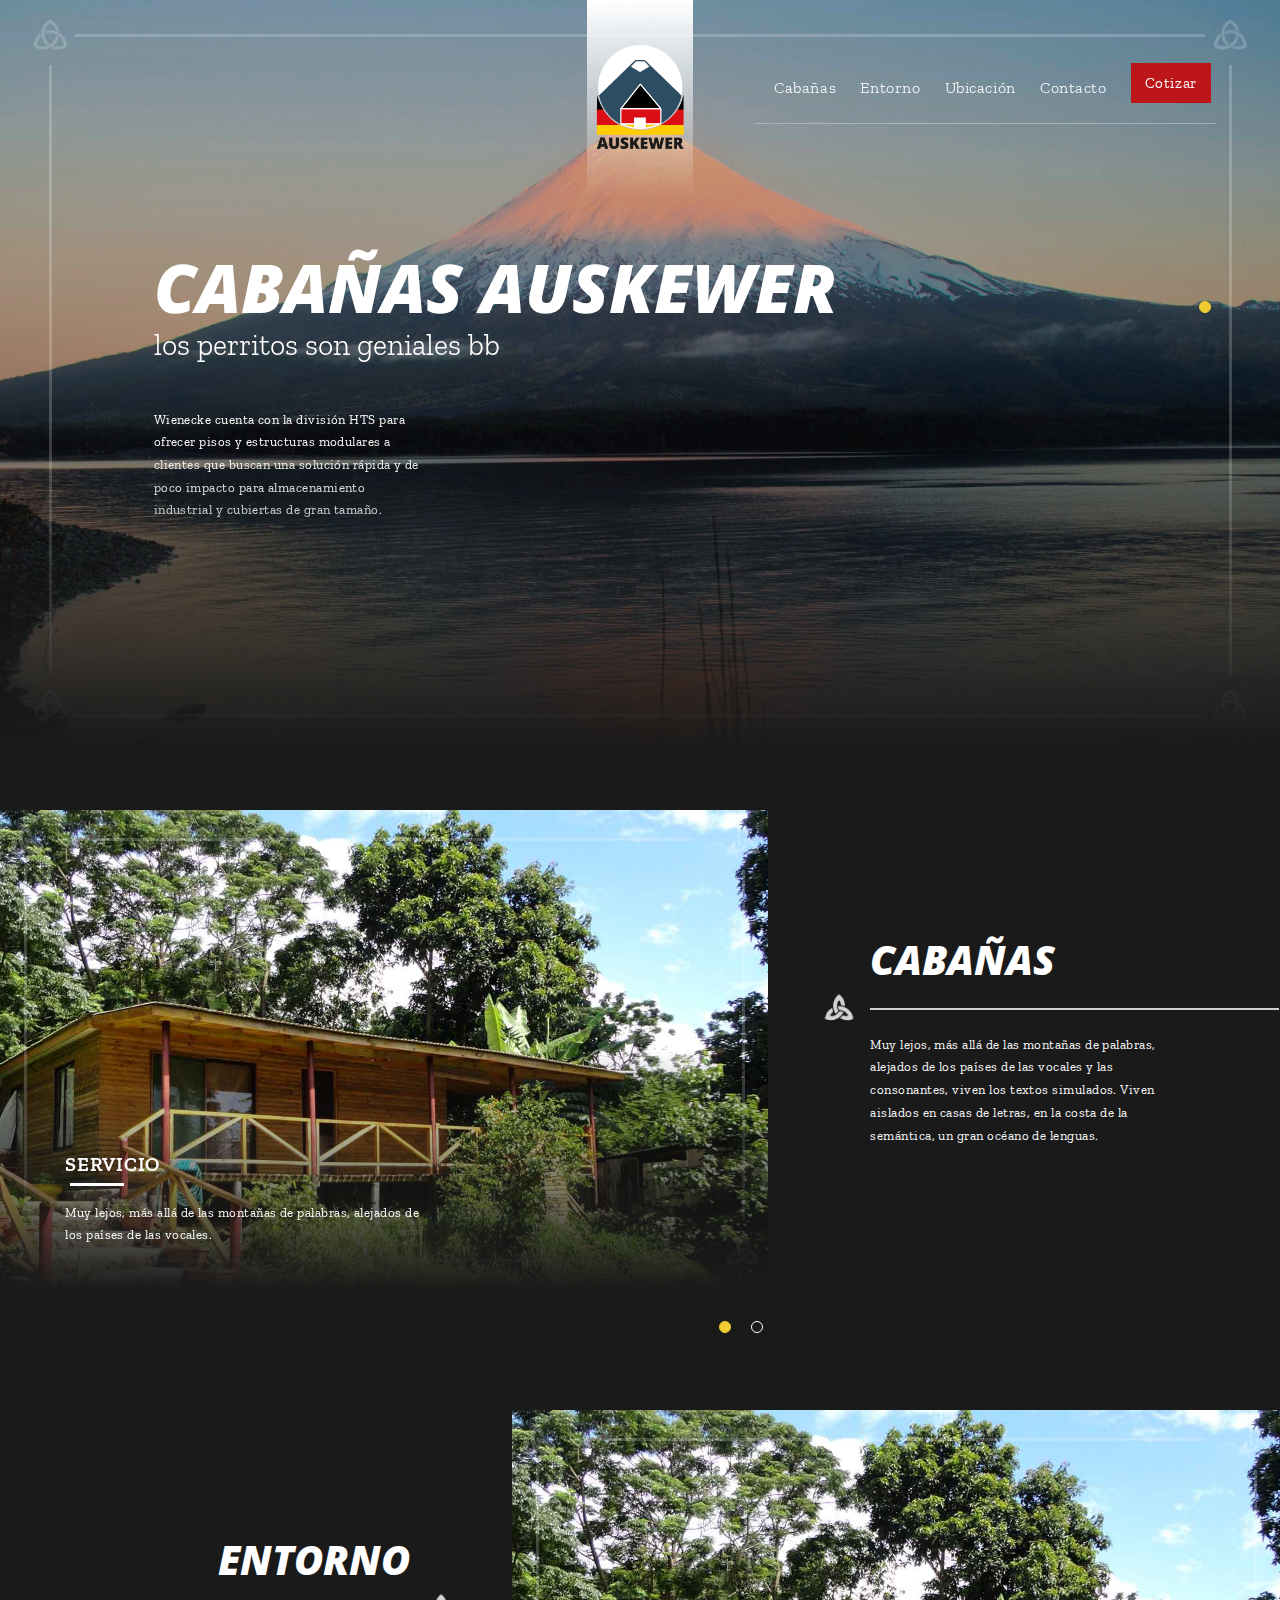
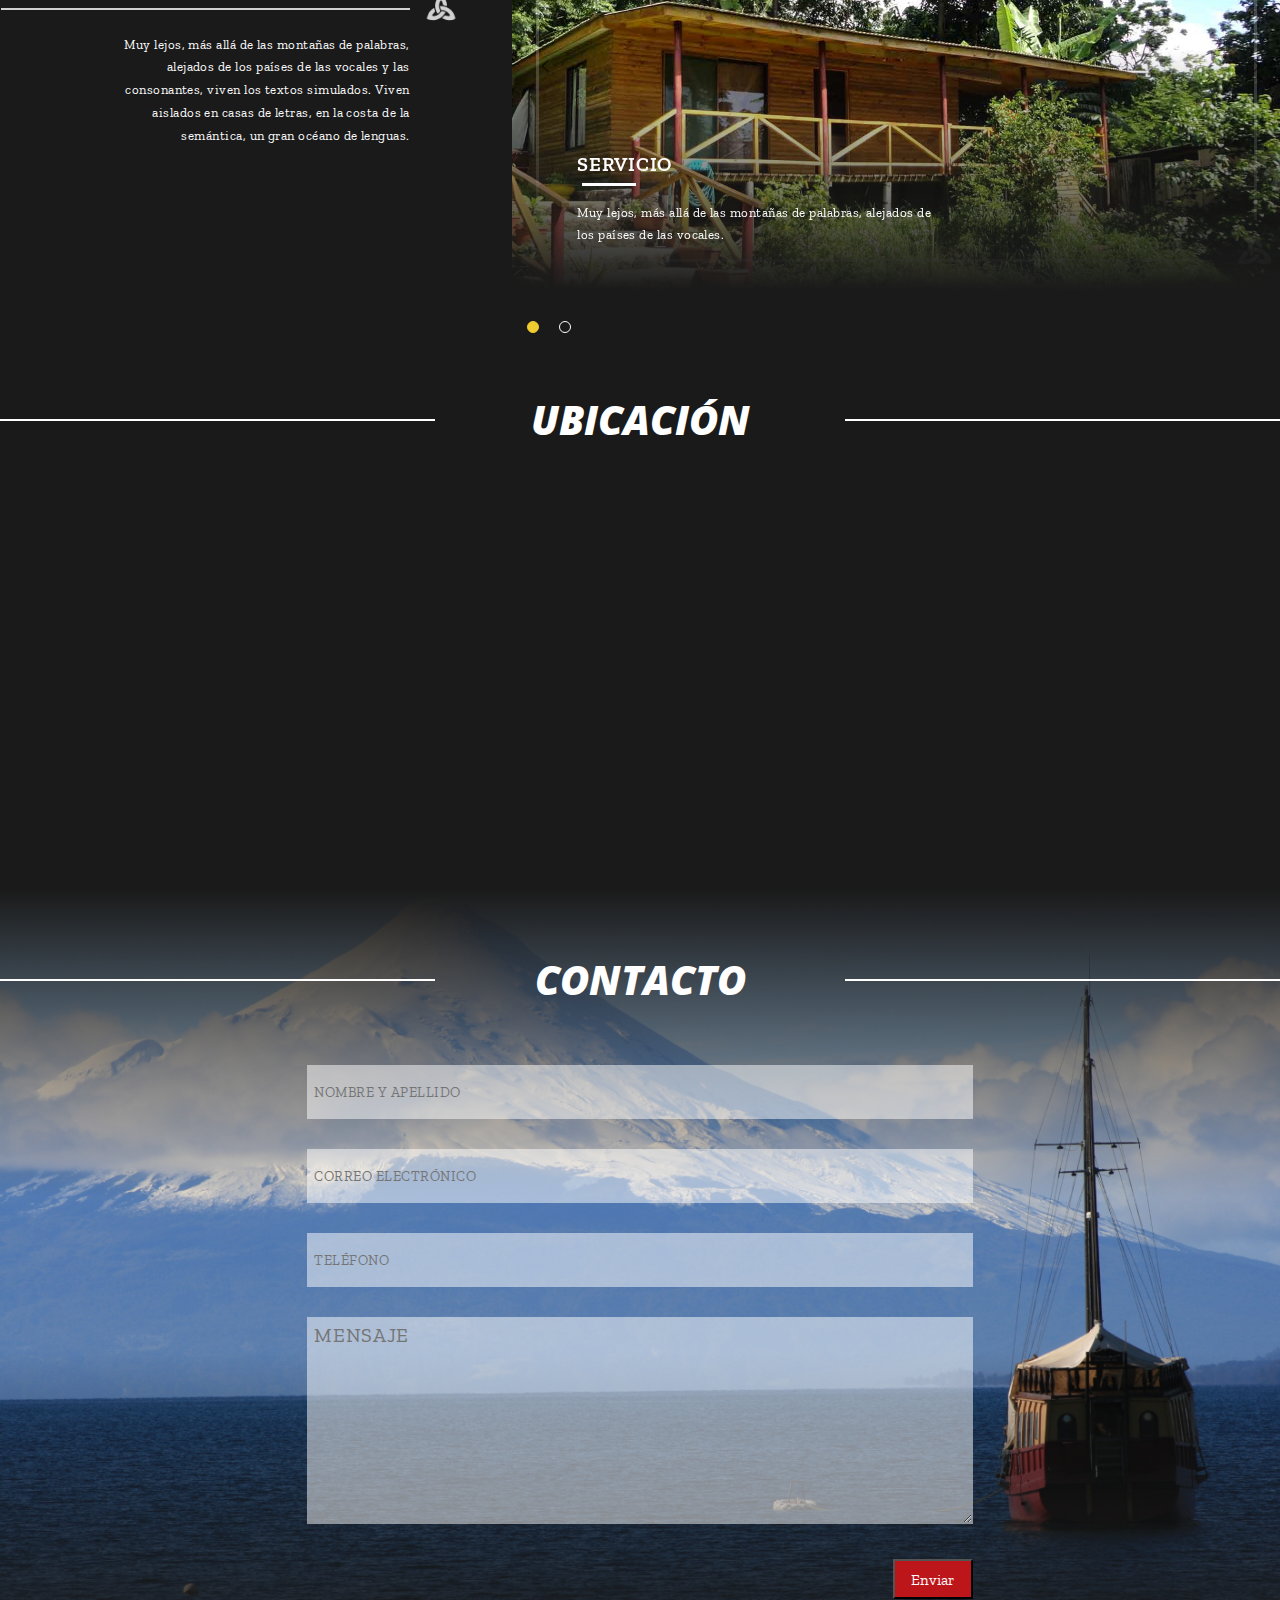
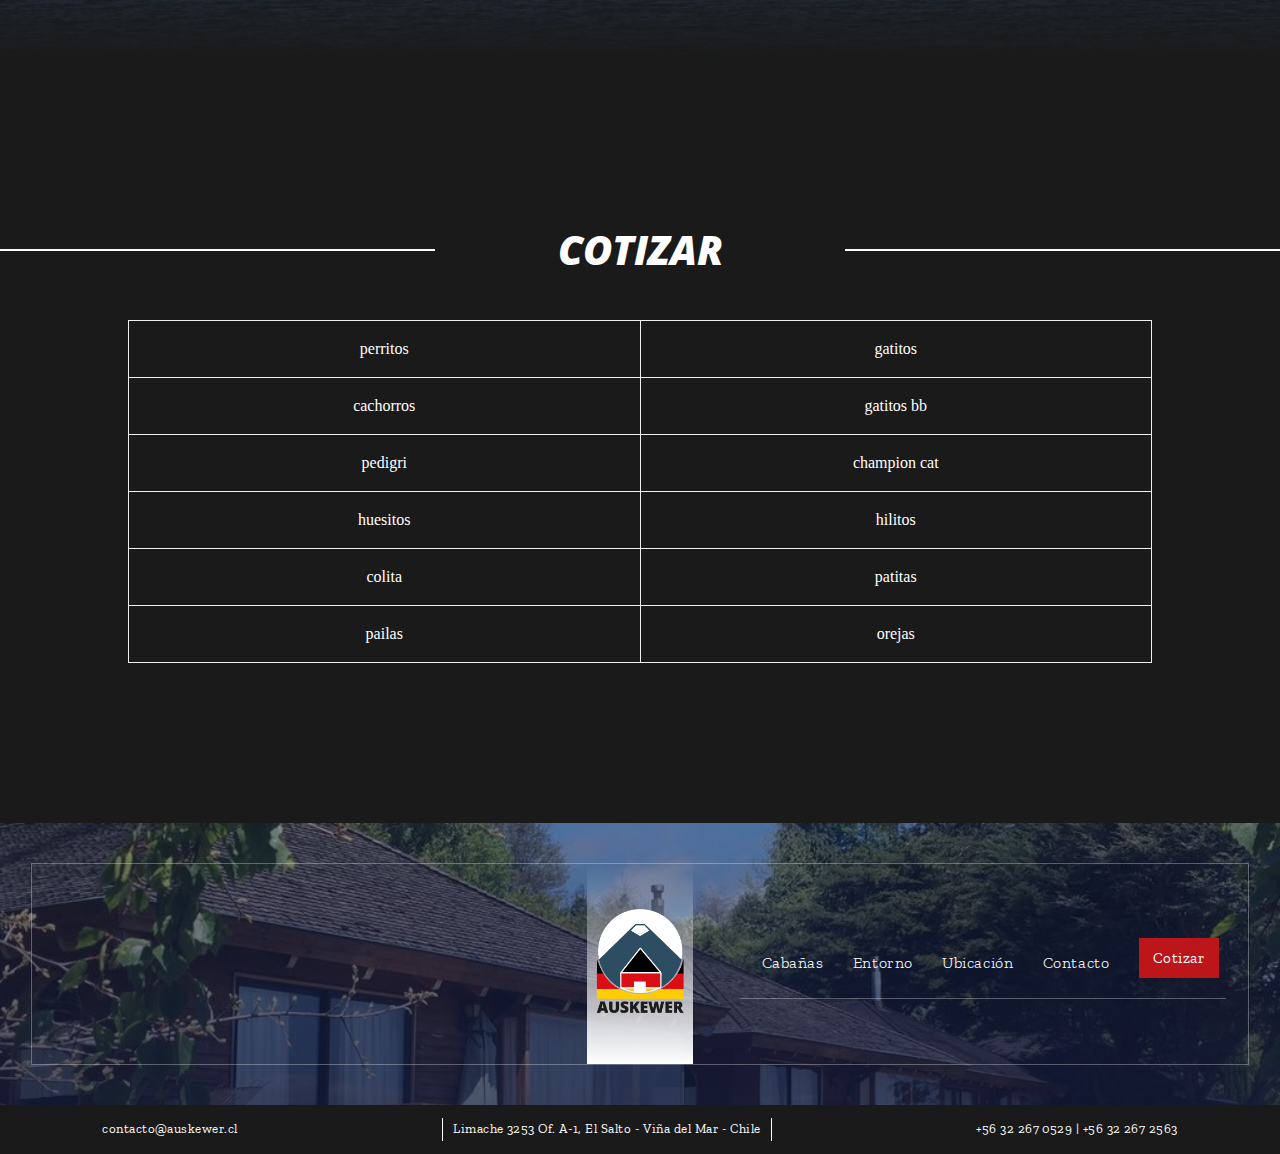
<file: index.html>
<!DOCTYPE html>
<html >

<head>

<link type="text/css" rel="stylesheet" href="css/stylesheet.css"/>
<link type="text/css" rel="stylesheet" href="css/responsive.css"/>
<link type="text/css" rel="stylesheet" href="css/menu.css"/>
<link rel="stylesheet"  href="src/css/lightslider.css"/>

<link href="https://fonts.googleapis.com/css?family=Open+Sans:300,300i,400,400i,600,600i,700,700i,800,800i" rel="stylesheet">
<link href="https://fonts.googleapis.com/css?family=Zilla+Slab:300,300i,400,400i,500,500i,600,600i,700,700i" rel="stylesheet"> 

<meta charset="UTF-8">
<meta http-equiv="X-UA-Compatible" content="IE=EmulateIE7; IE=EmulateIE9">
<meta http-equiv="Content-Type" content="text/html; charset=utf-8" />
<meta name="viewport" content="width=device-width, initial-scale=1, maximum-scale=1.0, user-scalable=no"/>


<!-- menu -->

<script src="https://code.jquery.com/jquery-1.12.4.min.js"></script> 
<script src="js/menu.js"></script>


<!-- slider -->

<script src="http://ajax.googleapis.com/ajax/libs/jquery/1.9.1/jquery.min.js"></script>
<script src="src/js/lightslider.js"></script>


<!-- contador -->

<script src="js/jquery.counterup.min.js"></script>
<script src="js/waypoints.min.js"></script>



<script>
 $(document).ready(function(){
$("#container-banner-head").lightSlider({
                item:1,
                loop:true,
                keyPress:true,

            });

$("#container-banner-galery").lightSlider({
                item:1,
                loop:true,
                keyPress:true,

            });

$("#slide-aplicaciones").lightSlider({
                item:1,
                loop:true,
                keyPress:true,
                responsive : [
            {
                breakpoint:832,
                settings: {
                    item:1,
                    
                  }
            }
        ]
            });

$("#slide-lugares").lightSlider({
                item:1,
                loop:true,
                keyPress:true,
                responsive : [
            {
                breakpoint:832,
                settings: {
                    item:1,
                    
                  }
            }
        ]
            });


$('.dynamic-digit').counterUp({
          delay: 10, // the delay time in ms
          time: 1500,
      
        });

});
</script>


<title>
		cabañas
</title>

</head>

<body>
<header>
  


<div id="header-menu">
  
  <div class="list-link-head">
        <a href="#header-menu">Cabañas</a>
        <a href="#content-aplicaciones">Entorno</a>
        <a href="#container-banner-galery">Ubicación</a>
        <a href="#container-banner-galery">Contacto</a>
        <a href="" id="call-action-head">Cotizar</a>
  </div>
</div>
</header>

<div id="logo">
  <img src="img/logo.png">
</div>

<section id="menu-responsive" >


 <div id="cssmenu" class="blanco">
      
       <ul>
         <li> <a href="index.html"> CABAÑAS </a> </li>
         <li> <a href="pages/ventajas.html"> ENTORNO </a> </li>
         <li> <a href="pages/industrias.html"> UBICACIÓN </a> </li>
         <li> <a href="pages/proyectos.html"> CONTACTO </a> </li>
         <li> <a href="" id="call-action-head">COTIZAR</a> </li>
         <li> <a class="menu-down" href="pages/clientes.html">clientes</a> </li>
         <li> <a class="menu-down" href="">nosotros</a> </li>
         <li> <a class="menu-down" href="pages/noticias.html">noticias</a> </li>
         <li> <a class="menu-down" href="pages/pisos_modulares.html">pisos modulares</a> </li>
         <li> <a class="menu-down" href="pages/contacto.html">contacto</a> </li>
        </ul> 

    </div>
</section>

<!-- banner home -->
  
<section id="container-banner">
   <div class="item">
            <ul id="container-banner-head" class="content-slider">
              

                <li>

                   <div class="banner-head-index" id="banner-2-index"
                  style="background:url('img/volcan-osorno.jpg');
                  background-color: rgba(0,0,0,0.5);
                  background-repeat:no-repeat;
                  background-size: cover;
                  position: relative;
                  z-index: -10;
                  background-position: center;"> 

                     <div id="img-banner-1"> 
                        <div class="banner-head-contenido page_index">
                           <div class="banner-head-text ">
                             <h1>CABAÑAS AUSKEWER</h1>
                             <h2>los perritos son geniales bb</h2>
                             <div class="articles-banner">
                              <p>Wienecke cuenta con la división HTS para ofrecer pisos y estructuras modulares a clientes que buscan una solución rápida y de poco impacto para almacenamiento industrial y cubiertas de gran tamaño.</p>
                              </div>
                            </div> 
                        </div>
                      </div>
                      <div class="velo-foot-section"></div>

                    <!--////////////////////////////////////////77 marco para sliders ///////////////////////////////////////-->

                     <div class="line-top">
                       <div></div>
                     </div>

                     <div class="line-left">
                       <img src="img/aus-icon-1.png">
                       <div></div>
                      <img src="img/aus-icon-1.png">
                     </div>

                     <div class="line-left line-right">
                       <img src="img/aus-icon-1.png">
                       <div></div>
                      <img src="img/aus-icon-1.png">
                     </div>

                       <div class="line-top line-bottom">
                       <div></div>
                     </div>

                   </div>
           
                </li>

            </ul>
        </div>

        
       
</section>

<!--//////////////////////////////77 banner cabañas /////////////////////////////////////////////////////////7-->

<section id="content-aplicaciones">
      
      <div id="content-slide-aplicaciones">
  
        <div class="item">
            <ul id="slide-aplicaciones" class="content-slider">
                <li>
                  <div class="card-modelos" style="background:url('img/01.jpg') center;
                  background-color: rgba(0,0,0,0.5);
                  background-repeat:no-repeat;
                  background-size: cover;
                  z-index: -3;
                  position: relative;">
                      <div id="img-slide-aplicaciones"></div>
                      <div  id="text-card" class="text-card-modelos">
                        <h3>SERVICIO</h3>
                        <p>Muy lejos, más allá de las montañas de palabras, alejados de los países de las vocales.</p>
                      </div>

                      <!--////////////////////////////////////////77 marco para sliders ///////////////////////////////////////-->

                     <div class="line-top">
                       <div></div>
                     </div>

                     <div class="line-left">
                       <img src="img/aus-icon-2.png">
                       <div></div>
                      <img src="img/aus-icon-2.png">
                     </div>

                     <div class="line-left line-right">
                       <img src="img/aus-icon-2.png">
                       <div></div>
                      <img src="img/aus-icon-2.png">
                     </div>

                       <div class="line-top line-bottom">
                       <div></div>
                     </div>

                     <!--////////////////////////////////////////77 fin marco para sliders ///////////////////////////////////////-->

                 </div>

                </li>

                <li>
                  <div class="card-modelos" style="background:url('img/01.jpg') center;
                  background-color: rgba(0,0,0,0.5);
                  background-repeat:no-repeat;
                  background-size: cover;
                  z-index: -3;
                  position: relative;">
                      <div id="img-slide-aplicaciones"></div>
                      <div  id="text-card" class="text-card-modelos">
                        <h3>SERVICIO</h3>
                        <p>Muy lejos, más allá de las montañas de palabras, alejados de los países de las vocales.</p>
                      </div>

                      <!--////////////////////////////////////////77 marco para sliders ///////////////////////////////////////-->

                     <div class="line-top">
                       <div></div>
                     </div>

                     <div class="line-left">
                       <img src="img/aus-icon-2.png">
                       <div></div>
                      <img src="img/aus-icon-2.png">
                     </div>

                     <div class="line-left line-right">
                       <img src="img/aus-icon-2.png">
                       <div></div>
                      <img src="img/aus-icon-2.png">
                     </div>

                       <div class="line-top line-bottom">
                       <div></div>
                     </div>

                     <!--////////////////////////////////////////77 fin marco para sliders ///////////////////////////////////////-->

                 </div>

                </li>
            </ul>
        </div>
       
    </div>
    <div id="text-aplicaciones">
      <div id="content-text-aplicaciones" class="line-p">
       <h1>CABAÑAS</h1>
       <p>Muy lejos, más allá de las montañas de palabras, alejados de los países de las vocales y las consonantes, viven los textos simulados. Viven aislados en casas de letras, en la costa de la semántica, un gran océano de lenguas.</p>
      </div>
    </div>

</section>

<!--//////////////////////////////77 banner lugar /////////////////////////////////////////////////////////7-->

<section id="content-aplicaciones" class="right">

   <div id="text-aplicaciones">
      <div id="content-text-aplicaciones" class="text-left line-p">
       <h1>ENTORNO</h1>
       <p>Muy lejos, más allá de las montañas de palabras, alejados de los países de las vocales y las consonantes, viven los textos simulados. Viven aislados en casas de letras, en la costa de la semántica, un gran océano de lenguas.</p>
      </div>
    </div>
      
      <div id="content-slide-aplicaciones">
  
        <div class="item">
            <ul id="slide-lugares" class="content-slider">
                
                <li>
                  <div class="card-modelos" style="background:url('img/01.jpg') center;
                  background-color: rgba(0,0,0,0.5);
                  background-repeat:no-repeat;
                  background-size: cover;
                  z-index: -3;
                  position: relative;">
                      <div id="img-slide-aplicaciones"></div>
                      <div  id="text-card" class="text-card-modelos">
                        <h3>SERVICIO</h3>
                        <p>Muy lejos, más allá de las montañas de palabras, alejados de los países de las vocales.</p>
                      </div>

                      <!--////////////////////////////////////////77 marco para sliders ///////////////////////////////////////-->

                     <div class="line-top">
                       <div></div>
                     </div>

                     <div class="line-left">
                       <img src="img/aus-icon-2.png">
                       <div></div>
                      <img src="img/aus-icon-2.png">
                     </div>

                     <div class="line-left line-right">
                       <img src="img/aus-icon-2.png">
                       <div></div>
                      <img src="img/aus-icon-2.png">
                     </div>

                       <div class="line-top line-bottom">
                       <div></div>
                     </div>

                     <!--////////////////////////////////////////77 fin marco para sliders ///////////////////////////////////////-->

                 </div>

                </li>

                <li>
                  <div class="card-modelos" style="background:url('img/01.jpg') center;
                  background-color: rgba(0,0,0,0.5);
                  background-repeat:no-repeat;
                  background-size: cover;
                  z-index: -3;
                  position: relative;">
                      <div id="img-slide-aplicaciones"></div>
                      <div  id="text-card" class="text-card-modelos">
                        <h3>SERVICIO</h3>
                        <p>Muy lejos, más allá de las montañas de palabras, alejados de los países de las vocales.</p>
                  </div>

                      <!--////////////////////////////////////////77 marco para sliders ///////////////////////////////////////-->

                     <div class="line-top">
                       <div></div>
                     </div>

                     <div class="line-left">
                       <img src="img/aus-icon-2.png">
                       <div></div>
                      <img src="img/aus-icon-2.png">
                     </div>

                     <div class="line-left line-right">
                       <img src="img/aus-icon-2.png">
                       <div></div>
                      <img src="img/aus-icon-2.png">
                     </div>

                       <div class="line-top line-bottom">
                       <div></div>
                     </div>

                     <!--////////////////////////////////////////77 fin marco para sliders ///////////////////////////////////////-->

                 </div>

                </li>
            </ul>
        </div>
       
    </div>
   

</section>

<section class="ubicacion">
  <h1>UBICACIÓN</h1>
  <div class="map"></div>
</section>

<section class="contacto" style="background-image: url('img/25645443.jpg');">
  <div class="velo-foot-section velo-head"></div>
  <h1>CONTACTO</h1>
  <div class="form">
    <div id="form-contact">

                 <form action="send.php" method="post">
            <input type="text" name="nombre" id="nombre" placeholder="NOMBRE Y APELLIDO" class="input" id="caja-1"
            required data-error="NEW ERROR MESSAGE">

            <input type="email" name="email" id="email" placeholder="CORREO ELECTRÓNICO" class="input" required>
            <input type="number" id="telefono" name="telefono" placeholder="TELÉFONO" class="input" required>

            <textarea type="text" name="mensaje" id="mensaje" placeholder="MENSAJE" class="input" id="caja-4"></textarea>

            <button id="call-action-head" name="submit" id="submit" type="submit" class="contacto" title="Send">Enviar</button>
            <p class="output_message"></p>
          </form>


                </div>
  </div>

  <div class="velo-foot-section"></div>
</section>

<section class="cotizar contacto">

  <h1>COTIZAR</h1>

  <table class="table-cotizar">
  <tr>
    <th>perritos</th>
    <th>gatitos</th>
  </tr>
  <tr>
    <td>cachorros</td>
    <td>gatitos bb</td>
  </tr>
  <tr>
    <td>pedigri</td>
    <td>champion cat</td>
  </tr>
  <tr>
    <td>huesitos</td>
    <td>hilitos</td>
  </tr>
  <tr>
    <td>colita</td>
    <td>patitas</td>
  </tr>
  <tr>
    <td>pailas</td>
    <td>orejas</td>
  </tr>
</table>
</section>

<!-- banner footer -->



 <footer style="background: url('img/57655718.jpg') repeat-x center top;
        background-color: rgba(0,0,0,0.5);
        background-repeat:no-repeat;
        background-size: cover;">
   <div class="velo_footer">   

   <div id="footer-content">

     <div id="logo"><img src="img/logo.png"></div>

      <div class="list-link-head">
        <a href="#header-menu">Cabañas</a>
        <a href="#content-aplicaciones">Entorno</a>
        <a href="#container-banner-galery">Ubicación</a>
        <a href="#container-banner-galery">Contacto</a>
        <a href="" id="call-action-head">Cotizar</a>
  </div>
 </div>
   <div id="footer-info">
     
     <p>contacto@auskewer.cl</p>
     <p id="footer-info-direction">Limache 3253 Of. A-1, El Salto - Viña del Mar - Chile</p>
     <p>+56 32 267 0529 | +56 32 267 2563</p>
   </div>
   </div>  
 </footer>

 <script >

  $(function() {
      $("#submit").click(function() {
      var data = {
          nombre: $("#nombre").val(),
          email: $("#email").val(),
          telefono: $("#telefono").val(),
          mensaje: $("#mensaje").val()
      };
      $.ajax({
          type: "POST",
          url: "send.php",
          data: data,
          success: function(){
              alert("El mensaje fue enviado con éxito");
          }
      });
    });
  });

</script>


</body>

</html>
</file>
<file: css/stylesheet.css>
html, body, div, span, applet, object, iframe,
h1, h2, h3, h4, h5, h6, 
blockquote, pre, a, abbr, acronym, address, big,
cite, code, del, dfn, em, font, 
ins, kbd, q, s, samp, small, strike,
strong, sub, sup, tt, var, dl, dt, dd, ol, ul, li,
fieldset, form, label, legend,
table, caption, tbody, tfoot, thead, tr, th, td,
center, u, b, i {
     margin: 0;
     padding: 0;
     border: 0;
     outline: 0;
     font-weight: normal;
     font-style: normal;
     
     
     vertical-align: baseline
}
body {
     line-height: 1;
     background-color:#1a1a1a;
     overflow-x: hidden;
}



:focus {
     outline: 0
}

ol, ul {
     list-style: none
}

table {
     border-collapse: collapse;
     border-spacing: 0
}

blockquote:before, blockquote:after, q:before, q:after {
     content: ""
}

blockquote, q {
     quotes: "" ""
}

input, textarea {
     margin: 0;
     padding: 0
}

hr {
    
     background-color: #000;
     height: 1px;
     width: 100%;
     border-color: #000;
     border: 0;
     opacity: 0.3;

}

p{
   
     line-height: 17pt;
     font-size: 13px;
     color: #ffffff;
     letter-spacing: 0.08ex;

     font-family: 'Zilla Slab', serif;
     font-weight: 400;
     } 


span{
  line-height: 18pt;
     font-size: 14px;
     color: #ffffff;
     letter-spacing: 0.08ex;

     font-family: 'Zilla Slab', serif;
     font-weight: 400;


}

li{
  color: #ffffff;
  font-family: 'Zilla Slab', serif;
  font-weight: 400;
  font-size: 12pt;
}     

h1{
    font-family: 'Open Sans', sans-serif;
    font-weight: 800;
    font-style: italic;
    font-size: 50pt;
    color: #ffffff;
}


h2 {
     font-family: 'Zilla Slab', serif;
     font-weight: 300; 
     line-height: 35pt;
     font-size: 30px;
     color: #ffffff;
     margin-top: 0;
}

h3 {
      font-family: 'Zilla Slab', serif;
     font-weight: 300; 
     line-height: 18pt;
     font-size: 20px;
     color: #ffffff !important;
     letter-spacing: 0.08ex;
}

h4 {
     font-family: 'Hind Vadodara', sans-serif;
     font-weight: 400; 
     line-height: 18pt;
     font-size: 15px;
     color: #ffffff;
}


a{
line-height: 18pt;
     font-size: 11px;
     color: #08537F;
     letter-spacing: 0.08ex;

      font-family: 'Zilla Slab', serif;
     font-weight: 300;
     text-decoration: none;
      opacity: 1;

 
}

header{
     width: 90%;
    height: 150px;
    margin-left: 5%;
    position: relative;
    /* top: 30px; */
    z-index: 10;
    display: flex;
    flex-direction: row;
    justify-content: flex-end;
    margin-bottom: -150px;
}

footer #logo{
  margin-bottom: 0px;
}

#logo{
  height: 200px;
   width: 106px;
       margin-bottom: -200px;
    z-index: 5;
    position: relative;
  display: flex;
  flex-direction: column;
  justify-content: center;
  align-items: center;
  margin-left: auto;
  margin-right: auto;

background: rgba(255,255,255,1);
background: -moz-linear-gradient(top, rgba(255,255,255,1) 0%, rgba(255,255,255,1) 0%, rgba(255,255,255,0) 100%);
background: -webkit-gradient(left top, left bottom, color-stop(0%, rgba(255,255,255,1)), color-stop(0%, rgba(255,255,255,1)), color-stop(100%, rgba(255,255,255,0)));
background: -webkit-linear-gradient(top, rgba(255,255,255,1) 0%, rgba(255,255,255,1) 0%, rgba(255,255,255,0) 100%);
background: -o-linear-gradient(top, rgba(255,255,255,1) 0%, rgba(255,255,255,1) 0%, rgba(255,255,255,0) 100%);
background: -ms-linear-gradient(top, rgba(255,255,255,1) 0%, rgba(255,255,255,1) 0%, rgba(255,255,255,0) 100%);
background: linear-gradient(to bottom, rgba(255,255,255,1) 0%, rgba(255,255,255,1) 0%, rgba(255,255,255,0) 100%);
filter: progid:DXImageTransform.Microsoft.gradient( startColorstr='#ffffff', endColorstr='#ffffff', GradientType=0 );

}
  #logo img{
    width: 100%;
  }

.line-top{
  height: 40px;
  top: 2%;
  left: 75px;
  width: calc(100% - 150px);
  align-items: center;
  display: flex;
  position: absolute;
}

.line-top.line-bottom{
  bottom: 2%;
  top: initial;
}

.line-top div{
  width: 100%;
  height: 3px;
  opacity: 0.2;
  background-color: #fff;
}

.line-left{
  left: 25px;
    top: 2%;
    width: 50px;
    height: 96%;
    position: absolute;
    display: flex;
    flex-direction: column;
    align-items: center;
}

.line-left.line-right{
  right: 25px;
  left: initial;
}

.line-left img{
      width: 40px;
    height: 40px;
  margin-bottom: 10px;
  opacity: 0.2;
}

.line-left div{
    height: calc(100% - 100px);
    width: 3px;
    opacity: 0.2;
    background-color: #fff;
    margin-bottom: 10px;
}



/*------------------------marco para slider pequeño--------------------------*/


.card-modelos .line-top{
  height: 40px;
  top: 2%;
  left: 75px;
  width: calc(100% - 150px);
  align-items: center;
  display: flex;
  position: absolute;
}

.card-modelos .line-top.line-bottom{
  bottom: 2%;
  top: initial;
}

.card-modelos .line-top div{
  width: 100%;
  height: 3px;
  opacity: 0.2;
  background-color: #fff;
}

.card-modelos .line-left{
  left: 0px;
    top: 2%;
    width: 50px;
    height: 96%;
    position: absolute;
    display: flex;
    flex-direction: column;
    align-items: center;
}

.card-modelos .line-left.line-right{
  right: 0px;
  left: initial;
}

.card-modelos .line-left img{
      width: 40px;
    height: 40px;
  margin-bottom: 10px;
  opacity: 0.2;
}

.card-modelos .line-left div{
    height: calc(100% - 100px);
    width: 3px;
    opacity: 0.2;
    background-color: #fff;
    margin-bottom: 10px;
}

/*------------------------ fin marco para slider pequeño--------------------------*/

#header-menu{
       width: 40%;
    display: flex;
    flex-direction: column;
    justify-content: center;
    max-width: 546px;
    position: absolute;
    top: 73px;
}

.list-link-head{

display: flex;
flex-direction: row;
justify-content: space-around;
align-items: center;
border-bottom-color: rgba(255,255,255,0.3);
border-bottom-width:1px;
border-bottom-style: solid;
height: 50px;

}

  .list-link-head a{
    color: #ffffff;
    opacity: 1;
     line-height: 20pt;
     font-size: 16px;
     color: #ffffff;
     letter-spacing: 0.08ex;
     font-weight: 300;
     margin-left: 3%;
    padding-bottom: 20px;
    border-bottom-color: rgba(255,255,255,0);
    border-bottom-width:0px;
    border-bottom-style: solid;
    
  }

  .list-link-head-after{

display: flex;
flex-direction: row;
justify-content: space-around;
align-self: flex-end;
align-items: center;
width: 60%;
height: 50px;

}

  .list-link-head-after a{
     color: rgba(255,255,255,0.8);
     line-height: 20pt;
     font-size: 14px;
     margin-top: 20px;
     letter-spacing: 0.08ex;
     font-weight: 300;
     margin-left: 3%;
    padding-bottom: 20px;
     border-bottom-color: rgba(255,255,255,0);
    border-bottom-width:0px;
    border-bottom-style: solid;
    opacity: 1;
    
  }

    .list-link-head-after a:hover{
     color: rgba(255,255,255,1);
  
    
  }

  .list-link-head a:hover{
    border-bottom-color: rgba(255,255,255,1);
    border-bottom-width:5px;
    border-bottom-style: solid;

     -webkit-transition: all 0.2s ease;
-moz-transition: all 0.2s ease;
-ms-transition: all 0.2s ease;
-o-transition: all 0.2s ease;
transition: all 0.2s ease;

    
  }

#call-action-head {

    width: 80px;
    height: 40px;
    padding-bottom: 0px;
    margin-bottom: 30px;
    color: #fff;
    background-color: #bc161b;
    margin-top: 20px;
    display: flex;
    justify-content: center;
    align-items: center;
    opacity: 1;
    font-size: 15px;
    font-family: 'Zilla Slab', serif;
    font-weight: 400;

  }

   #call-action-head:hover {
 color: #9E1D55;
 background-color: #ffffff;
border-bottom-width:0px;
 -webkit-transition: all 0.5s ease;
-moz-transition: all 0.5s ease;
-ms-transition: all 0.5s ease;
-o-transition: all 0.5s ease;
transition: all 0.5s ease;
}

.lSSlideOuter .lSPager.lSpg > li:hover a, .lSSlideOuter .lSPager.lSpg > li.active a{
  background-color: #f1cc30 !important;

  }


#menu-responsive {
     height: auto;
    display: none;
    position: absolute;
    z-index: 100;
    width: auto;
    right: 10%;
    top: 50px;

}

#cssmenu>ul.open a{
 color: #00354F !important;
 opacity: 1;
}

#cssmenu>ul.open .menu-down{
 color: #00354F !important;
 font-size: 11pt;
 opacity: 1;
}

#cssmenu>ul.open #call-action-head{
  color: #ffffff !important;
  height: initial;
  width: 100%;
}


  #cssmenu{
    margin-right: 9% !important;
    top: 10px;
    width:20px !important;
    background-color: transparent !important;
  }

  #cssmenu #menu-button {
    padding: 0 !important;
  }

  #cssmenu>ul.open{
    right: -15px;
    top: 80px !important;
    height: 573px !important;
    box-shadow: 0 0 15px #ddd;
  }

  #cssmenu:after, #cssmenu>ul:after{
    display: none !important;
  }

#menu-responsive #logo{
  margin-bottom: 5px;
  width: 270px;
}



#container-banner{
  display: flex;
  align-items: center;
  justify-content: center;
  width: 100%;
  position: relative;
}

#container-banner .item{
  width: 100%;
}

#container-banner-head {
  height: auto !important;
}


.banner-head-index{
  height: auto;
  width: 100%;
  display: flex;
  align-items: center;
  justify-content: center;
  position: relative;

}

#container-banner .lSSlideOuter .lSPager.lSpg > li a{
  opacity: 1;
}

.lSSlideOuter .lSPager.lSpg > li:hover a, .lSSlideOuter .lSPager.lSpg > li.active a{
  opacity: 1;
}


#banner-1-index{

  background-color: #08537F;

}

#img-banner-1 {
  display: flex;
  align-items: center;
  justify-content: center;
  width: 100%;
   height: auto;
   position: relative;
   z-index: 0
  
  background: rgba(26,26,26,0.2);
background: -moz-linear-gradient(top, rgba(26,26,26,0.2) 0%, rgba(26,26,26,0.2) 0%, rgba(26,26,26,0.4) 100%);
background: -webkit-gradient(left top, left bottom, color-stop(0%, rgba(26,26,26,0.2)), color-stop(0%, rgba(26,26,26,0.2)), color-stop(100%, rgba(26,26,26,0.4)));
background: -webkit-linear-gradient(top, rgba(26,26,26,0.2) 0%, rgba(26,26,26,0.2) 0%, rgba(26,26,26,0.4) 100%);
background: -o-linear-gradient(top, rgba(26,26,26,0.2) 0%, rgba(26,26,26,0.2) 0%, rgba(26,26,26,0.4) 100%);
background: -ms-linear-gradient(top, rgba(26,26,26,0.2) 0%, rgba(26,26,26,0.2) 0%, rgba(26,26,26,0.4) 100%);
background: linear-gradient(to bottom, rgba(26,26,26,0.2) 0%, rgba(26,26,26,0.2) 0%, rgba(26,26,26,0.4) 100%);
filter: progid:DXImageTransform.Microsoft.gradient( startColorstr='#1a1a1a', endColorstr='#1a1a1a', GradientType=0 );


}

.velo-foot-section{
  background: rgba(26,26,26,0);
background: -moz-linear-gradient(top, rgba(26,26,26,0) 0%, rgba(26,26,26,0) 0%, rgba(26,26,26,1) 100%);
background: -webkit-gradient(left top, left bottom, color-stop(0%, rgba(26,26,26,0)), color-stop(0%, rgba(26,26,26,0)), color-stop(100%, rgba(26,26,26,1)));
background: -webkit-linear-gradient(top, rgba(26,26,26,0) 0%, rgba(26,26,26,0) 0%, rgba(26,26,26,1) 100%);
background: -o-linear-gradient(top, rgba(26,26,26,0) 0%, rgba(26,26,26,0) 0%, rgba(26,26,26,1) 100%);
background: -ms-linear-gradient(top, rgba(26,26,26,0) 0%, rgba(26,26,26,0) 0%, rgba(26,26,26,1) 100%);
background: linear-gradient(to bottom, rgba(26,26,26,0) 0%, rgba(26,26,26,0) 0%, rgba(26,26,26,1) 100%);
filter: progid:DXImageTransform.Microsoft.gradient( startColorstr='#1a1a1a', endColorstr='#1a1a1a', GradientType=0 );

    width: 100%;
    height: 40%;
    left: 0;
    bottom: 0px;
    position: absolute;
    z-index: 2;
}

#banner-2-index{

  background-color: #D2003D;

}

.banner-head-contenido{
  width: 95%;
  height: 700px;
  margin-bottom: 25px;
  margin-top: 25px;
  border-style: none;
  border-color: rgba(255,255,255,0.3);
  border-width: 1px;
  z-index: 1;
  display: flex;
  flex-direction: column;
  justify-content: flex-end;


}

.banner-head-contenido h2{
  color: #ffffff;
  margin-top: 0;
  font-family: 'Zilla Slab', serif;
}


.banner-head-text{
 margin-left: 10%;
    margin-bottom: 190px;
}

.banner-head-text p{
  
  margin-top: 30px;
}

.banner-head-numbers{
  display: flex;
  flex-direction: row;
  flex-wrap: wrap;
  justify-content: space-between;
  width: 50%;
   margin-left: 10%;
   margin-bottom: 50px;
   min-width: 300px;
}

.number-slider {
  width: 100%;
}

.counter{
  display: flex;
  flex-direction: row;
  flex-wrap: wrap;
  width: 130px;
  align-items: center;
  position: relative;
  
}

#first-counter {
 display: none;
 opacity: 0;

}

.counter h1{
  font-size: 40pt;
  float: right;
  order: 1;
}

#porcent h1{
  font-size: 45pt !important;

}

.counter p{
  font-size: 10pt;
  color: #7BD3FF;
  order: 2;
  width: 130px;

}

.articles-banner{
  display: flex;
  flex-direction: row;
  flex-wrap: wrap;
}

.articles-banner p{
  width: 20%;
  min-width: 270px;
  margin-right: 5%;
}


#container-banner .lSAction > .lSNext {

  display: none;
}

#container-banner .lSAction > .lSPrev {

  display: none;
}




#content-aplicaciones{
width: 100%;
height: 500px;

margin-top: 50px;
 margin-right: auto;
 margin-left: auto;
 margin-bottom: 100px;

 position: relative;

 display: flex;
 flex-direction: row;
 flex-wrap: wrap;
 justify-content: space-around;
}



#content-slide-aplicaciones{
  width: 60%;
  height: 500px;
}

#content-slide-aplicaciones .lSSlideOuter .lSPager.lSpg{
  text-align: right;
}

.right .lSSlideOuter .lSPager.lSpg{
  text-align: left !important;
}

#slide-aplicaciones{
width: 100%;
}

.card-modelos{
  background-color: #297391;
  height: 480px;
  margin-bottom: 10px;
  margin-top: 10px;
  background: #fff;
  display: flex;
  flex-direction: column;
  align-items: center;
  justify-content: center;
}

#img-slide-aplicaciones {
background: rgba(26,26,26,0);
background: -moz-linear-gradient(top, rgba(26,26,26,0) 0%, rgba(26,26,26,0) 0%, rgba(26,26,26,1) 100%);
background: -webkit-gradient(left top, left bottom, color-stop(0%, rgba(26,26,26,0)), color-stop(0%, rgba(26,26,26,0)), color-stop(100%, rgba(26,26,26,1)));
background: -webkit-linear-gradient(top, rgba(26,26,26,0) 0%, rgba(26,26,26,0) 0%, rgba(26,26,26,1) 100%);
background: -o-linear-gradient(top, rgba(26,26,26,0) 0%, rgba(26,26,26,0) 0%, rgba(26,26,26,1) 100%);
background: -ms-linear-gradient(top, rgba(26,26,26,0) 0%, rgba(26,26,26,0) 0%, rgba(26,26,26,1) 100%);
background: linear-gradient(to bottom, rgba(26,26,26,0) 0%, rgba(26,26,26,0) 0%, rgba(26,26,26,1) 100%);
filter: progid:DXImageTransform.Microsoft.gradient( startColorstr='#1a1a1a', endColorstr='#1a1a1a', GradientType=0 );

    width: 100%;
    height: 50%;
    left: 0;
    bottom: 0px;
    position: absolute;
    z-index: 2;
}

.text-card-modelos{

      width: 83%;
    height: 420px;
    z-index: 30;
    border-style: none;
    border-width: 1px;
    border-color: #fff;
    display: flex;
    flex-direction: column;
    justify-content: flex-end;
    padding: 5px;
    position: relative;
    overflow: hidden;

}

.text-card-modelo h3{
 color: #ffffff !important;
}

.text-card-modelos p{
  width: 50%;
    min-width: 358px;

}

/*#text-card::after{
    content:"";
    position: absolute;
    top: 333px;
    left: 5px;

    border-bottom-color: #E41C24;
    border-bottom-width: 5px;
    border-bottom-style: solid;

    width: 20%;
    height: 30px;

    z-index: 30;

  }*/

#text-aplicaciones{
   width: 40%;
   height: 500px;
   display: flex;
   flex-direction: column;
   justify-content: center;
   align-items: center;
  }

#content-text-aplicaciones{
  width: 60%;
  position: relative;
  max-width: 345px;
}

#text-aplicaciones h1{
 font-size: 30pt;
 color: #fff;
 margin-bottom: 54px;
  }
#content-text-aplicaciones h1{
  position: relative;
}

#content-text-aplicaciones h1::after{
    content: "";
    position: absolute;
    bottom: -30px;
    left: 0px;
    border-bottom-color: #fff;
    border-bottom-width: 2px;
    border-bottom-style: solid;
    width: 133%;
    height: 1px;
    opacity: 0.8;
}

#content-text-aplicaciones h1::before{
      content: "";
    position: absolute;
    bottom: -45px;
    left: -48px;
    width: 34px;
    height: 34px;
    background-image: url("../img/aus-icon-2.png");
    background-size: contain;
    opacity: 0.8;
}

#content-text-aplicaciones.text-left h1::after{
    right: 0px;
    left: initial;

}

#content-text-aplicaciones.text-left h1::before{
    right: -48px;
    left: initial;

}

#content-text-aplicaciones.text-left h1{
  text-align: right;
}

#content-text-aplicaciones.text-left p{
  text-align: right;
}

 /* #content-aplicaciones::after{
    content:"";
    position: absolute;
    top: 94px;
    left: 0px;
    border-bottom-color: #E41C24;
    opacity: 0.5;
    border-bottom-width: 1px;
    border-bottom-style: solid;
    width: 105%;
    height: 1px;
    z-index: -10;

  }*/

  .text-card-modelos h3 {
    position: relative;
    margin-bottom: 13px;
    font-family: 'Zilla Slab', serif;
    font-weight: 600;
  }

.text-card-modelos h3::after {
    content: "";
    position: absolute;
    bottom: -10px;
    left: 5px;
    border-bottom-color: #fff;
    border-bottom-width: 3px;
    border-bottom-style: solid;
    width: 7%;
    min-width: 54px;
    z-index: 30;
  } 

.ubicacion h1{
     font-size: 30pt;
     display: block;
     text-align: center;
     position: relative;
}

.ubicacion h1::before{
      content: "";
    position: absolute;
    top: 19px;
    left: 0px;
    border-bottom-color: #fff;
    border-bottom-width: 2px;
    border-bottom-style: solid;
    width: 34%;
    min-width: 54px;
    z-index: 30;
}


.ubicacion h1::after{
      content: "";
    position: absolute;
    top: 19px;
    right: 0px;
    border-bottom-color: #fff;
    border-bottom-width: 2px;
    border-bottom-style: solid;
    width: 34%;
    min-width: 54px;
    z-index: 30;
}

section.contacto{
         background-repeat: no-repeat;
    background-size: cover;
    background-position: center;
    padding-bottom: 10px;
    margin-bottom: 100px;
    padding-top: 70px;
    position: relative;}

.contacto h1{
     font-size: 30pt;
     display: block;
     text-align: center;
     position: relative;
         z-index: 3;
}

.contacto h1::before{
      content: "";
    position: absolute;
    top: 19px;
    left: 0px;
    border-bottom-color: #fff;
    border-bottom-width: 2px;
    border-bottom-style: solid;
    width: 34%;
    min-width: 54px;
    z-index: 30;
}


.contacto h1::after{
      content: "";
    position: absolute;
    top: 19px;
    right: 0px;
    border-bottom-color: #fff;
    border-bottom-width: 2px;
    border-bottom-style: solid;
    width: 34%;
    min-width: 54px;
    z-index: 30;
}

.map{
  height: 400px;
  width: 100%;
  margin-top: 50px;
}

.form{
     height: 400px;
    width: 100%;
    margin-top: 50px;
    margin-bottom: 200px;
    position: relative;
    z-index: 3;
}

#content-clientes{
width: 90%;
height: auto;

 margin-top: 100px;
 margin-right: auto;
 margin-left: auto;
 margin-bottom: 100px;

 position: relative;

 display: flex;
 flex-direction: column;
 
 justify-content: space-around;
  }



  #content-slide-clientes{
  width: 75%;
  height: 100px;
  align-self: flex-end;

}

#logos-clientes{
 
  width: auto;
  height: 100px;
  display: flex;
  justify-content: center;
  align-items: center;
}

#logos-clientes img{
 height: 100%;
}



#text-clientes{
   width: 40%;
   display: flex;
   flex-direction: column;
   justify-content: center;
   align-items: center;
   margin-bottom: 60px;
  }

#content-text-clientes{
  width: 60%;
  position: relative;
}

#text-clientes h1{
 font-size: 30pt;
 color: #E41C24;
  }

 #content-text-clientes::after{
    content:"";
    position: absolute;
    top: -30px;
    left: 0px;

    border-bottom-color: #E41C24;
    border-bottom-width: 5px;
    border-bottom-style: solid;
    width: 100px;
    height: 1px;

  }

  #content-clientes::after{
    content:"";
    position: absolute;
    top: -30px;
    left: -5%;
    border-bottom-color: #E41C24;
    opacity: 0.5;
    border-bottom-width: 1px;
    border-bottom-style: solid;
    width: 105%;
    height: 1px;
    z-index: -10;

  } 

#content-proyectos-destacados{

width: 90%;
height: auto;
margin-top: 100px;
margin-bottom: 100px;

position: relative;

display: flex;
flex-direction: row;
flex-wrap: wrap;
justify-content: space-around;


  }

#content-proyectos-destacados::after{
    content:"";
    position: absolute;
    top: 0px;
    left: 5%;
    border-bottom-color: #E41C24;
    opacity: 0.5;
    border-bottom-width: 1px;
    border-bottom-style: solid;
    width: 105%;
    height: 1px;
    z-index: -10;

  }

#img-proyectos-destacados{

   width: 50%;
   height: 500px;
   display: flex;
   flex-direction: column;
   justify-content: center;
   align-items: center;

}

#content-slide-proyectos-destacados{
  display: flex;
  flex-direction: column;
  width: 50%;
  margin-top: 30px;
}

#title-proyectos-destacados{
  margin-left: 7.5%;
  margin-bottom: 50px;
  position: relative;
 
}

#title-proyectos-destacados::after{
    content:"";
    position: absolute;
    top: -30px;
    left: 0px;

    border-bottom-color: #E41C24;
    border-bottom-width: 5px;
    border-bottom-style: solid;
    width: 130px;
    height: 1px;

  }



.card-proyectos-destacados {
  
  margin-left:  8%;
  position: relative;
}

.card-proyectos-destacados .number-slider {
    width: 70%;
}


#content-slide-proyectos-destacados h1{
 font-size: 30pt;
 color: #E41C24;
  }



  #content-slide-proyectos-destacados .card-proyectos-destacados h1{
 font-size: 30pt;
 color: #00354F;
  }

    #content-slide-proyectos-destacados .card-proyectos-destacados h3{
color: #00354F !important;
margin-bottom: 2px;
margin-top: 0;
  }

    #content-slide-proyectos-destacados .card-proyectos-destacados h4{
color: #00354F !important;
font-family: 'Hind Vadodara', sans-serif;
     font-weight: 400; 
     line-height: 18pt;
     font-size: 15px;
     margin-top: 0;
  }

    #content-slide-proyectos-destacados .card-proyectos-destacados p{
      margin-top: 40px;
color: #08537F;
  }

#content-slide-proyectos-destacados .card-proyectos-destacados .banner-head-numbers{
  margin-left: 0px;
  margin-bottom: 0px;
  margin-top: 40px;
}

#content-slide-proyectos-destacados .card-proyectos-destacados .banner-head-numbers p{
  margin-left: 0px;
  margin-bottom: 0px;
  margin-top: 5px;
  font-size: 9px;
}
.card-proyectos-destacados h4{
  position: relative;
  height: auto;
}

.card-proyectos-destacados h4::after{
  content: "";
  width: 80px;
  height: 1px;

  border-bottom-color: #E41C24;
    border-bottom-width: 5px;
    border-bottom-style: solid;

 
  position: absolute;
  bottom: -6px;
  left: 0px;
}

#content-pisos-modulares{
  width: 90%;
  margin-right: auto;
  margin-left: auto;
  display: flex;
  flex-direction: row;
  justify-content: space-around;
  margin-bottom: 80px;
  }


#text-pisos-modulares{
   width: 30%;
   display: flex;
   flex-direction: column;
   justify-content: center;
  
   position: relative;
  }

  #text-pisos-modulares h1{
 font-size: 30pt;
 color: #E41C24;
  }

  #text-pisos-modulares p{
 color: #08537F;
  }

   #text-pisos-modulares a{
   padding: 5px;
   width: 150px;
   text-align: center;
   border-color: #08537F;
   border-width: 1px;
   border-style: solid;
   margin-top: 10px; 
   opacity: 1;
   margin-left: 0;
  }

   #text-pisos-modulares a:hover{
   padding: 5px;
   width: 150px;
   background-color:#08537F; 
   text-align: center;
   border-color: #08537F;
   border-width: 1px;
   border-style: solid;
   margin-top: 10px; 
   color: #ffffff;

   -webkit-transition: all 0.2s ease;
-moz-transition: all 0.2s ease;
-ms-transition: all 0.2s ease;
-o-transition: all 0.2s ease;
transition: all 0.2s ease;
  }

#text-pisos-modulares h1 {
  position: relative;
}

#text-pisos-modulares h1::after{
    content:"";
    position: absolute;
    top: -15px;
    left: 0px;

    border-bottom-color: #E41C24;
    border-bottom-width: 5px;
    border-bottom-style: solid;
    width: 40%;
    height: 1px;

  }

#mod-pisos-modulares {
  width: 50%;
  display: flex;
  flex-direction: row;
  margin-left: 5%
}

#mod-pisos-modulares .card-modelos{
  width: 50%;
  height: 300px;
}

#mod-pisos-modulares .card-modelos .text-card-modelos{
  height: 280px;
}

#mod-pisos-modulares .card-modelos h3{
  margin-bottom: 30px;
  color: #ffffff !important;
}

#text-card-pisos::after{
    content:"";
    position: absolute;
    top:240px;
    left: 5px;

    border-bottom-color: #E41C24;
    border-bottom-width: 5px;
    border-bottom-style: solid;

    width: 20%;
    height: 30px;

    z-index: 30;

  }

  footer {
       
  -webkit-background-size: cover;
   -moz-background-size: cover;
   -o-background-size: cover;
   background-size: cover;
   width: 100%;
  



  }

.velo_footer{
  width: 100%;
  padding-top: 40px;


background: rgba(18,25,59,0.48);
background: -moz-linear-gradient(top, rgba(18,25,59,0.48) 0%, rgba(246,41,12,0.48) 0%, rgba(18,25,59,0.48) 0%, rgba(18,25,59,0.48) 0%, rgba(18,25,59,0.79) 100%);
background: -webkit-gradient(left top, left bottom, color-stop(0%, rgba(18,25,59,0.48)), color-stop(0%, rgba(246,41,12,0.48)), color-stop(0%, rgba(18,25,59,0.48)), color-stop(0%, rgba(18,25,59,0.48)), color-stop(100%, rgba(18,25,59,0.79)));
background: -webkit-linear-gradient(top, rgba(18,25,59,0.48) 0%, rgba(246,41,12,0.48) 0%, rgba(18,25,59,0.48) 0%, rgba(18,25,59,0.48) 0%, rgba(18,25,59,0.79) 100%);
background: -o-linear-gradient(top, rgba(18,25,59,0.48) 0%, rgba(246,41,12,0.48) 0%, rgba(18,25,59,0.48) 0%, rgba(18,25,59,0.48) 0%, rgba(18,25,59,0.79) 100%);
background: -ms-linear-gradient(top, rgba(18,25,59,0.48) 0%, rgba(246,41,12,0.48) 0%, rgba(18,25,59,0.48) 0%, rgba(18,25,59,0.48) 0%, rgba(18,25,59,0.79) 100%);
background: linear-gradient(to bottom, rgba(18,25,59,0.48) 0%, rgba(246,41,12,0.48) 0%, rgba(18,25,59,0.48) 0%, rgba(18,25,59,0.48) 0%, rgba(18,25,59,0.79) 100%);
filter: progid:DXImageTransform.Microsoft.gradient( startColorstr='#12193b', endColorstr='#12193b', GradientType=0 );

  }

.velo-head{
  transform: rotate(180deg);
  top: 0px;
  bottom: initial;
}



  footer a{
    opacity: 1;
  }

  #footer-content{
    display: flex;
    flex-direction: row;
    justify-content: flex-end;
    flex-wrap: wrap;

    width: 95%;
    margin-left: auto;
    margin-right: auto;
    margin-bottom: 10px;
/*
    padding-top: 100px;
    padding-bottom: 100px;*/

    border-style: solid;
    border-width: 1px;
    border-color: rgba(255,255,255,0.3);
    position: relative;
  }

  #footer-content #logo{
    background: rgba(255,255,255,0);
background: -moz-linear-gradient(top, rgba(255,255,255,0) 0%, rgba(255,255,255,0) 0%, rgba(255,255,255,1) 100%);
background: -webkit-gradient(left top, left bottom, color-stop(0%, rgba(255,255,255,0)), color-stop(0%, rgba(255,255,255,0)), color-stop(100%, rgba(255,255,255,1)));
background: -webkit-linear-gradient(top, rgba(255,255,255,0) 0%, rgba(255,255,255,0) 0%, rgba(255,255,255,1) 100%);
background: -o-linear-gradient(top, rgba(255,255,255,0) 0%, rgba(255,255,255,0) 0%, rgba(255,255,255,1) 100%);
background: -ms-linear-gradient(top, rgba(255,255,255,0) 0%, rgba(255,255,255,0) 0%, rgba(255,255,255,1) 100%);
background: linear-gradient(to bottom, rgba(255,255,255,0) 0%, rgba(255,255,255,0) 0%, rgba(255,255,255,1) 100%);
filter: progid:DXImageTransform.Microsoft.gradient( startColorstr='#ffffff', endColorstr='#ffffff', GradientType=0 );
  }


#footer-content .list-link-head {
    position: absolute;
    top: 42%;
    width: 40%;
    right: 22px;
}


  #call-action {

    width: 100px;
    height: 50px;
    color: #fff;
    background-color: #9E1D55;
    margin-top: 20px;
    display: flex;
    justify-content: center;
    align-items: center;
    
    font-size: 16px;
    font-family: 'Hind Vadodara', sans-serif;
    font-weight: 700;

  }

   #call-action:hover {
 color: #9E1D55;
    background-color: #ffffff;

 -webkit-transition: all 0.5s ease;
-moz-transition: all 0.5s ease;
-ms-transition: all 0.5s ease;
-o-transition: all 0.5s ease;
transition: all 0.5s ease;

  }

  .list-link{
    display: flex;
    flex-direction: column;
    position: relative;
  }

  .list-link::after{
    content: "";
    width: 40%;
    height: 1px;

    border-bottom-color: #9E1D55;
    border-bottom-width: 5px;
    border-bottom-style: solid;

   
    top: -13px;
    left: 0px;
    position: absolute;

  }

  .list-link a{
    color: #ffffff;

     line-height: 20pt;
     font-size: 16px;
     color: #ffffff;
     letter-spacing: 0.08ex;
     font-weight: 300;
  }

  .list-link a:hover{
    transform: scale(1.02);
  }


#footer-info{
    display: flex;
    flex-direction: row;
    justify-content: space-around;
    background-color: #1a1a1a;
    margin-top: 40px;
  }

#footer-info-direction{
    border-width: 0px 1px 0px 1px;
    border-style: solid;
    border-color: #ffffff;
    padding-left: 10px;
    padding-right: 10px;
  }

#footer-logos{
  display: flex;
  flex-direction: column;
  justify-content: space-around;

}

#footer-logos img{
  width: 100px;
  margin-top: 10px;
}


/*pagina ventajas*/

#banner-ventajas-contenido{

  justify-content: center;
}

#banner-ventajas-contenido .banner-head-text{
  margin-top: 100px;
}

#banner-ventajas-contenido .articles-banner p{
width: 40%;
}

#article-banner-ventajas{
  position: relative;
}

#article-banner-ventajas::after{
   content:"";
    position: absolute;
    top:-24px;
    left: 5px;

    border-bottom-color: #E41C24;
    border-bottom-width: 8px;
    border-bottom-style: solid;

    width: 60px;
    height: 30px;


}


.menu-banner-ventajas{
  background-color: #ffffff;
  height: auto;
  width: 80%;
  min-width: 280px;

  padding-left: 20px;
  padding-right: 20px;
  padding-bottom: 50px;
  padding-top: 50px;

  position: relative;

  margin-top: -100px;
  margin-bottom: 100px;

  margin-left: auto;
  margin-right: auto;
  
  display: flex;
  flex-direction: row;
  justify-content: space-around;
  flex-wrap: wrap;
  border-radius: 5px;
  box-shadow: 0px 20px 30px 0px #ddd;

}

.menu-banner-ventajas a{
  opacity: 1;
}

.option-banner-ventajas{
  
  display: flex;
  justify-content: center;
  align-items: center;
  width: 230px;
}

.option-banner-ventajas a{
  width: 70%;
}

.option-banner-ventajas a:hover{
  transform: scale(1.04);
}

.option-banner-ventajas .number-option{
  color: #08537F !important;
  opacity: 0.3;
}

.option-banner-ventajas h3{
  color: #E41C24 !important;
  font-size: 13pt;
  margin-top: 0;

}



#container-banner-construccion{
  z-index: -60;
  width: 90%;
  margin-right: auto;
  margin-left: auto;
  margin-top: 100px;
 
}

.card-construccion{
  background-color: rgba(0,0,0,0.5);
  height: auto;
  width: 90%;
  margin-left: 5%;
  position: relative;

  display:flex;
  flex-direction: row;
  justify-content: space-around;
  flex-wrap: wrap;


}

.card-construccion #img-banner-1 {
  display: flex;
  flex-direction: row;
  flex-wrap: wrap;
  justify-content: space-around;
}

.card-construccion h1{
 font-size: 28pt;
 color: #ffffff;
  }

.card-construccion #text-banner-contruccion p{
width: 80%;
  }

#text-banner-contruccion {
  z-index: 100;
  display: flex;
  flex-direction: column;
  align-self: center;
  position: relative;

 top: 0px;
 width: 50%;

}

#text-banner-contruccion .articles-banner{
  margin-left: 55px;
}

#title-banner-contruccion::after{
      content:"";
    position: absolute;
    top:-65px;
    left: 5px;

    border-bottom-color: #E41C24;
    border-bottom-width: 5px;
    border-bottom-style: solid;

    width: 20%;
    height: 30px;

    z-index: 30;
}

#textcard-banner-contruccion {
  width: 40%;
  height: auto;
  position: relative;
  top: 0px;
  
  background-color: #ffffff;

  padding-top: 40px;
  padding-bottom: 40px;

  display: flex;
  flex-direction: column;
  align-items: center;
  justify-content: center;

   box-shadow: 0px 5px 5px 0px #ddd;

}
#textcard-banner-contruccion h1 {

  font-size: 18px;
  width: 80%;
  color: #E41C24;
  margin-bottom: 20px;

}

#textcard-banner-contruccion .articles-banner{
  width: 80%;
}

#textcard-banner-contruccion .articles-banner p{
  margin-right: 0;
  width: 100%;
  color: #005281;
}

.content-banner-replicable {
  width: 100%;
  display: flex;
  flex-direction: row;
  margin-top: 80px;
  margin-bottom: 80px;
}

.img-banner-replicable{
  width: 60%;

}

.content-slide-replicable{
  width: 40%;
  margin-bottom: 20px;
}

.card-banner-replicable{
  
  height: 400px;
  width: 80%;
  margin-left: 10%;
  display: flex;
  flex-direction: column;
  align-items: center;
  justify-content: center;
}

.card-banner-replicable h1{
   font-size: 18px;
  width: 80%;
  color: #E41C24;
  margin-bottom: 20px;

}

.card-banner-replicable .articles-banner {
  width: 80%;
}

.card-banner-replicable .articles-banner p{
  margin-right: 0;
  width: 100%;
  color: #005281;
}

#text-flexibilidad{
  width: 40%;
  display: flex;
  flex-direction: column;
  justify-content: center;
  align-items: center;
  margin-left: 25%;
  margin-top: 150px;
}

#text-flexibilidad h1{
  font-size: 28px;
}

#text-flexibilidad::after{

    content:"";
    position: absolute;
    top: 100px;
    left: 1px;

    border-bottom-color: #E41C24;
    border-bottom-width: 1px;
    border-bottom-style: solid;

    width: 60%;
    height: 30px;

    z-index: 30;

}

#title-flexibilidad::after{

    content:"";
    position: absolute;
    top: 100px;
    left: 48%;

    border-bottom-color: #E41C24;
    border-bottom-width: 5px;
    border-bottom-style: solid;

    width: 100px;
    height: 30px;

    z-index: 30;

}

#content-rendimiento{
  margin-bottom: 80px;
  display: flex;
  flex-direction: row;
  align-items: flex-end;
  justify-content: space-around;
}

#content-slide-rendimiento{
  width: 45%;
  margin-bottom: 80px;

}

.card-rendimiento{
  background-color: #ffffff;
  height: 200px;
}

.text-rendimiento {
  width: 30%;
  min-width: 280px;
  margin-bottom: 250px;
  position: relative;
}

.text-rendimiento::after {
    content:"";
    position: absolute;
    top: -30px;
    left: 0;

    border-bottom-color: #E41C24;
    border-bottom-width: 1px;
    border-bottom-style: solid;

    width: 120%;
    height: 1px;

    z-index: 30;

}

#title-rendimiento::after{

   content:"";
    position: absolute;
    top: -30px;
    left: 0;

    border-bottom-color: #E41C24;
    border-bottom-width: 5px;
    border-bottom-style: solid;

    width: 25%;
    height: 1px;

    z-index: 30;

}

.text-rendimiento h1{
  color: #08537F;
  font-size: 28pt;

}

.text-rendimiento p{
  color: #08537F;
  width: 100%;

}


/*pagina industrias*/

.banner-industrias{
  position: absolute;
  top: 300px;
  left: 10%;
  z-index: 100;
  width: 30%;
  margin-left: 0;
}

.banner-industrias .articles-banner{
  width: 100%;
}

.banner-industrias .articles-banner p{
  width: 100%;
}

#content-normativa {
  width: 50%;
  display: flex;
  align-items: center;
  justify-content: center;
  flex-direction: column;
  margin-left: auto;
  margin-right: auto;
  margin-top: 80px;
  margin-bottom: 80px;
}

#content-normativa h1{
  color: #08537F;
  font-size: 24pt;
  margin-bottom: 20px;
}

#content-options-industrias{
  width: 90%;
  margin-left: auto;
  margin-right: auto;
   margin-bottom: 80px;
  opacity: 1;
  display: flex;
  flex-direction: row;
  flex-wrap: wrap;
  justify-content: space-around;
}

#content-options-industrias .option-industrias{

  width: 30%;
  height: 500px;
  background-color: rgba(0,0,0,0.1);
  margin-bottom: 30px;
  min-width: 300px;
  position: relative;
  overflow: hidden;
  opacity: 1;
  display: flex;


}

#content-options-industrias .option-industrias #img-banner-1 {
  opacity: 0.7;
}

#content-options-industrias .option-industrias .img-option {
  height: 100%;
  z-index: -10;
  -webkit-filter: grayscale(100%); /* Safari 6.0 - 9.0 */
  filter: grayscale(100%);

  -webkit-transition: all 0.5s ease;
-moz-transition: all 0.5s ease;
-ms-transition: all 0.5s ease;
-o-transition: all 0.5s ease;
transition: all 0.5s ease;
}

#content-options-industrias .option-industrias:hover .img-option{

 margin-left: -40%;
  -webkit-filter: grayscale(0%); /* Safari 6.0 - 9.0 */
  filter: grayscale(0%);
   -webkit-transition: all 0.5s ease;
-moz-transition: all 0.5s ease;
-ms-transition: all 0.5s ease;
-o-transition: all 0.5s ease;
transition: all 0.5s ease;
}
#content-options-industrias .option-industrias .text-option-industrias {
  position: absolute;
  top: 200px;
  z-index: 200;
  width: 80%;
  text-align: center;
  margin-left: 10%;
}

#content-options-industrias .option-industrias .text-option-industrias h1 {
font-size: 24pt !important;
color: #ffffff !important;
line-height: 28pt;
margin-bottom: 15px;

}

#content-options-industrias .option-industrias .text-option-industrias .buttom-option {
color: #ffffff;
font-size: 11pt;
position: relative;
opacity: 1;
}

.buttom-option hr{
    border-bottom-color: #ffffff;
    border-bottom-width: 0px;
    border-bottom-style: solid;
    background-color: #ffffff;

    width: 15%;
    height: 1px;

    z-index: 100;
    opacity: 1;

    -webkit-transition: all 0.5s ease;
-moz-transition: all 0.5s ease;
-ms-transition: all 0.5s ease;
-o-transition: all 0.5s ease;
transition: all 0.5s ease;
}

.buttom-option:hover hr{
    border-bottom-color: #ffffff;
    border-bottom-width: 0px;
    border-bottom-style: solid;
    background-color: #ffffff;

    width: 50%;
    height: 1px;

    z-index: 100;
    opacity: 1;

    -webkit-transition: all 0.5s ease;
-moz-transition: all 0.5s ease;
-ms-transition: all 0.5s ease;
-o-transition: all 0.5s ease;
transition: all 0.5s ease;
}

/*pagina industria*/

.container-banner-industria{
  /*margin-bottom: 600px;*/
  margin-bottom: 0px;
}

.menu-banner-industria {
  height: auto;
  border-radius: 0px;
  padding: 50px;
  padding-bottom: 30px;
  width: 50%;
  display: flex;
  flex-direction: row;
  flex-wrap: wrap;
  align-self: center;
}

.menu-banner-industria article p{
margin-bottom: 40px;
color: #083F6E;

}
#container-banner-galery{
  width: 80%;
  margin-right: auto;
  margin-left: auto;
}

.img-galery {
  width: 90%;
  height: 450px;
  margin-left: 5%;
  background-position: center;
}

#title-galery{
  position: relative;
}


#title-galery::after{
    content:"";
    position: absolute;
    top: -70px;
    left: -12%;

    border-bottom-color: #E41C24;
    border-bottom-width: 1px;
    border-bottom-style: solid;

    width: 60%;
    height: 30px;

    z-index: 30;
    opacity: 0.3;
}

#title-galery .title{
  color: #FF0019;
  font-size: 28pt;
  margin-bottom: 50px;
  margin-top: 50px;
}

.title {
  color: #FF0019;
  font-size: 28pt;
  position: relative;

}

.title::after {
    content:"";
    position: absolute;
    top: -70px;
    left: 0;

    border-bottom-color: #E41C24;
    border-bottom-width: 5px;
    border-bottom-style: solid;

    width: 100px;
    height: 30px;

    z-index: 30;


}

#content-banner-soluciones{

  width: 90%;
  margin-left: auto;
  margin-right: auto;
  margin-top: 100px;
  margin-bottom: 100px;
}

#content-slide-soluciones{
  width: 100%;
}

.card-soluciones{
  background-color: rgba(0,0,0,0.5);
  height: 300px;
  display: flex;
  align-items: center;
  justify-content: center;
}

.card-soluciones h3{
  letter-spacing: 0.01ex;
  color: #ffffff !important;
}

.text-card-soluciones {
  border-style: solid;
  border-width: 1px;
  border-color: #ffffff;

  height: 280px;
  width: 90%;

  margin-left: 10px;
  margin-right: 10px;
  
  display: flex;
  flex-direction: column;
  justify-content: flex-end;

  z-index: 200;
}

.title-card{
  margin-bottom: 30px;
  margin-left: 10px;
  position: relative;
}

.title-card::after{
    content:"";
    position: absolute;
    top:  0px;
    left: 0;

    border-bottom-color: #E41C24;
    border-bottom-width: 5px;
    border-bottom-style: solid;

    width: 50px;
    height: 30px;

    z-index: 30;
}

#title-soluciones {
  width: 100%;
  right: 0;
  text-align: center;
  position: relative;
  margin-bottom: 50px;
}

#title-soluciones::after{

  content:"";
    position: absolute;
    top: -70px;
    right: -5%;

    border-bottom-color: #E41C24;
    border-bottom-width: 1px;
    border-bottom-style: solid;

    width: 80%;
    height: 30px;
    opacity: 0.3;

    z-index: 30;

}



#title-soluciones .title {
  width: auto;
  display: inline-block;
}

#content-banner-proyectos-relacionados{

  width: 100%;
  margin-left: auto;
  margin-right: auto;
  margin-top: 100px;
  margin-bottom: 100px;
}

#title-proyectos-relacionados {
  width: 100%;
  
  position: relative;
  margin-bottom: 50px;
  text-align: center;
}

#title-proyectos-relacionados .title {
  width: auto;
  display: inline-block;}

#title-proyectos-relacionados::after {
   content:"";
    position: absolute;
    top: -70px;
    left: -12%;

    border-bottom-color: #E41C24;
    border-bottom-width: 1px;
    border-bottom-style: solid;

    width: 60%;
    height: 30px;

    z-index: 30;
    opacity: 0.3;
}

.card-proyectos-relacionados {
  height: 500px;
  transform: scale(1.0);
}

.card-proyectos-relacionados .text-card-soluciones{
  height: 470px;
}

.card-proyectos-relacionados .title-card{
  margin-bottom: 5px;
}

.card-proyectos-relacionados .text-card-soluciones p{
  margin-bottom: 10px;
  margin-left: 10px;
  margin-right: 10px;
}


/*pagina proyecto*/

.number-proyecto{
  margin-left: 0;
  width: auto;
}

.number-proyecto h1{
  color: #00253E;
}

.number-proyecto p{
  font-size: 8pt;
}


.title-digit-proyecto{
  margin-top: 25px;
  color: #E41C24 !important;
  font-size: 14pt !important;
}


/*pagina componentes*/

#content-subestructura {
  margin-top: 150px;
}

/*pagina clientes*/


.menu-banner-clientes {
  width: 90%;
  height: auto;
  
  display: flex;
  align-items: center;
  justify-content: center;
  padding: 0;
}

.img-container{
  width: 70%;
  display: flex;
  flex-direction: row;
  flex-wrap: wrap;
  justify-content: space-around;
}

.menu-banner-clientes .img-container img{
  width: auto;
  margin-left: 5%;
  margin-right: 5%;
  margin-top: 50px;
  margin-bottom: 50px;
  height: 100%;

  -webkit-filter: grayscale(100%); /* Safari 6.0 - 9.0 */
  filter: grayscale(100%);
  -webkit-transition: all 0.2s ease;
-moz-transition: all 0.2s ease;
-ms-transition: all 0.2s ease;
-o-transition: all 0.2s ease;
transition: all 0.2s ease;
}

.menu-banner-clientes .img-container img:hover{

  -webkit-filter: grayscale(0%); /* Safari 6.0 - 9.0 */
  filter: grayscale(0%);

  -webkit-transition: all 0.2s ease;
-moz-transition: all 0.2s ease;
-ms-transition: all 0.2s ease;
-o-transition: all 0.2s ease;
transition: all 0.2s ease;
}

/*pagina noticia*/

.head-noticia h1 {
  font-size: 28pt;
}

.head-noticia h3 {
  color: #ffffff;
}

.menu-banner-noticia {
  width: 70%;
  height: auto;
  display: flex;
  flex-direction: column;
  align-items: center;

}

.container-text-noticia{
  width: 80%;
  margin-top: 50px;
  margin-bottom: 80px;
}

.menu-banner-noticia h1,h2,h3,h4{
  color: #00253E;
  font-family: 'Viga', sans-serif;
  margin-bottom: 10px;
  margin-top: 75px;
}
.menu-banner-noticia p{
  color: #343434;

}
/*
pagina contacto*/

#page-contacto{
  background-color: #E9E9E9;
}

.container-contacto {
  width: 76%;
  margin-left: auto;
  margin-right: auto;
  display: flex;
  flex-direction: row;
  margin-top: -270px;
  margin-bottom: 100px;
}

#container-call_and_contact{
  width: 55%;
  display: flex;
  flex-direction: column;
  height: auto;

}

#call-contacto {
  width: 100%;
  display: flex;
  flex-direction: row;
  

}

#call-contacto h1{
  font-size: 28pt;
  margin-right: 50px;
  margin-top: 7px;
}

#phone{
  height: 50px;
  width: 250px;
  background-color: #ffffff;
  display: flex;
  flex-direction: row;
  justify-content: center;
  align-items: center;
}

#phone p{
  font-size: 17pt;
  font-weight: 300;
  color: rgba(0,0,0,0.5);
}

#contacto h3{
  color: #ffffff;
  margin-top: 20px;
}

#form-contact{
     background-color: transparent;
    height: auto;
    /* box-shadow: 0 0 15px #ddd; */
    display: flex;
    flex-direction: column;
    justify-content: center;
    align-items: center;
    min-width: 290px;
    margin-right: auto;
    margin-left: auto;
    width: 65%;
    /* margin-top: 40px; */

 
}

#call-form{
  display: flex;
  flex-direction: row;
  justify-content: space-around;
  align-items: center;
}

#call-form img{
  width: 40px;
  margin-top: 20px;
  margin-right: 10px;
}


#call-form h3{
  color: #AAAAAA;
  margin-top: 40px;
  margin-bottom: 20px;
}

#call-form h3 b{
  color: #05253E;
}



#form-contact form{
  display: flex;
  flex-direction: column;
  width: 80%;
      min-width: 290px;
}

#form-contact form input{
 height: 50px;

 display: flex;
 justify-content: center;
 align-items: center;

 margin-top: 15px;
 margin-bottom: 15px;

  border-color: transparent;
 border-style: solid;
 padding-left: 5px;

 line-height: 18pt;
 font-size: 14px;
 letter-spacing: 0.08ex;
font-family: 'Zilla Slab', serif;
 font-weight: 400;

 background-color: rgba(255,255,255,0.5);
}

#form-contact form select{
 height: 50px;

 display: flex;
 justify-content: center;
 align-items: center;

 margin-top: 15px;
 margin-bottom: 15px;

 border-color: transparent;
 border-style: solid;
 padding-left: 5px;

 line-height: 18pt;
 font-size: 14px;
 letter-spacing: 0.08ex;
font-family: 'Zilla Slab', serif;
 font-weight: 400;
}

#form-contact form select {
 height: 50px;

 display: flex;
 justify-content: center;
 align-items: center;

 margin-top: 15px;
 margin-bottom: 15px;

 border-color: transparent;
 border-style: solid;
 padding-left: 5px;

 line-height: 18pt;
 font-size: 14px;
 letter-spacing: 0.08ex;
 font-family: 'Zilla Slab', serif;
 font-weight: 400;
 color: #AAAAAA;
}

#form-contact form textarea{
    height: 200px;
    display: flex;
    justify-content: center;
    align-items: center;
    margin-top: 15px;
    margin-bottom: 15px;
    border-color: transparent;
    border-style: solid;
    padding-left: 6px;
    padding-top: 5px;
    line-height: 18pt;
    font-size: 20px;
    letter-spacing: 0.08ex;
    font-family: 'Zilla Slab', serif;
    font-weight: 400;

  background-color: rgba(255,255,255,0.5);

}

#form-contact .contacto {
 display: flex;
 align-self: flex-end!important;
}

#container-chile{
  display: flex;
  align-items: center;
  justify-content: center;
  width: 40%;
}

#container-chile img{
  height: 800px;
  width: auto;
}

/*pagina proyectos */

#numbers-proyectos{
  justify-content: flex-start !important;
}

#container-proyectos{
  display: flex;
  justify-content: center;
  align-items: center;
}

/* ---- grid ---- */

.grid {
  width: 100%;
  padding-left: 1%;
  margin-top: 50px;
  margin-bottom: 50px;
 box-sizing: border-box;

}

/* clearfix */
.grid:after {
  content: '';
  display: block;
  clear: both;
}

/* ---- grid-item ---- */

.grid-item {
  width: 24%;
  height: 200px;
  float: left;
  background: #D26;
  margin:5px;
  overflow: hidden;
  position: relative;
  min-width: 240px;

}

.grid .grid-item h3 {
  color: #ffffff !important;
  margin-top: 0;
}


.grid-item:hover #img-slide-soluciones{
  top:0px;

    -webkit-transition: all 0.2s ease;
-moz-transition: all 0.2s ease;
-ms-transition: all 0.2s ease;
-o-transition: all 0.2s ease;
transition: all 0.2s ease;
}

.grid-item:hover .text-card-soluciones p{
  opacity: 1;

    -webkit-transition: all 0.2s ease;
-moz-transition: all 0.2s ease;
-ms-transition: all 0.2s ease;
-o-transition: all 0.2s ease;
transition: all 0.2s ease;
}

.grid-item:hover .text-card-soluciones a{
  opacity: 1;

    -webkit-transition: all 0.2s ease;
-moz-transition: all 0.2s ease;
-ms-transition: all 0.2s ease;
-o-transition: all 0.2s ease;
transition: all 0.2s ease;
}



.grid-item .text-card-soluciones {
    border-style: none !important;
    border-width: 0px;
    border-color: #ffffff;
    height: 180px;
    width: 90%;
    margin-top: 30px;
    margin-left: 10px;
    margin-right: 10px;
    display: flex;
    flex-direction: column;
    justify-content: flex-end;
    z-index: 200;
}

.grid-item .text-card-soluciones p,a{
  margin-left: 10px;
  margin-top: 0px !important;
  opacity: 0;

    -webkit-transition: all 0.2s ease;
-moz-transition: all 0.2s ease;
-ms-transition: all 0.2s ease;
-o-transition: all 0.2s ease;
transition: all 0.2s ease;
}

.grid .grid-item .text-card-soluciones a{
 background-color: #C32228 !important;
  color: #ffffff !important;
  font-weight: 100 !important;
  width: 120px !important;
 height: 48px !important;
     -webkit-transition: all 0.2s ease;
-moz-transition: all 0.2s ease;
-ms-transition: all 0.2s ease;
-o-transition: all 0.2s ease;
transition: all 0.2s ease;

}

.grid .grid-item .text-card-soluciones a:hover{

 background-color: #ffffff !important;
 color: #05253E !important;
 font-weight: 100 !important;
 
-webkit-transition: all 0.2s ease;
-moz-transition: all 0.2s ease;
-ms-transition: all 0.2s ease;
-o-transition: all 0.2s ease;
transition: all 0.2s ease;
}



.grid-item--width2 { 
  width:  48.8%; 
  min-width:300px;
  right: 0;
  position: relative; 
}

.grid-item--width2 .text-card-soluciones {
    border-style: solid;
    border-width: 1px;
    border-color: #ffffff;
    height: 390px;
    width: 90%;
    margin-left: 10px;
    margin-right: 10px;
    display: flex;
    flex-direction: column;
    justify-content: flex-end;
    z-index: 200;
}

.grid-item #img-slide-soluciones {
  top: 100px;
  left: 0;
  width: 100%;
  height: 200px;
  position: absolute;

    -webkit-transition: all 0.2s ease;
-moz-transition: all 0.2s ease;
-ms-transition: all 0.2s ease;
-o-transition: all 0.2s ease;
transition: all 0.2s ease;
 
}



.grid-item--width2 #img-slide-soluciones {
  height: 410px !important;
  float: left;
}

.grid-item--width3 { width: 480px; }
.grid-item--width4 { width: 640px; }

.grid-item--height2 { height: 410px; }
.grid-item--height3 { height: 260px; }
.grid-item--height4 { height: 360px; }



#container-proyectos{
  display: flex;
  flex-direction: column;
}


.load{
  width: 290px !important;
  margin-right: auto;
  margin-left: auto;
  margin-top: 20px;
  background-color: #ffffff !important;
  color: #00406E !important;
  border-style: solid;
  border-color: #00406E;
  border-width: 1px;
  font-weight: 700;
}

.load:hover{
  width: 290px !important;
  margin-right: auto;
  margin-left: auto;
  margin-top: 20px;
  background-color: #00406E !important;
  color: #ffffff!important;
  border-style: solid;
  border-color: #00406E;
  border-width: 1px !important;
  font-weight: 700;
}

/*pagina noticias*/


.menu-banner-noticias {
  width: 80%;
  height: auto;
  display: flex;
  flex-direction: row;
  justify-content: space-around;
  flex-wrap: wrap;
  margin-bottom: 50px;
  margin-top: -250px;
}

.noticia{
  margin-bottom: 20px;
  min-width: 280px;
  overflow: hidden;
}
.noticia-1 {
  height: 400px;
  display: flex;
  flex-direction: row;
  
  justify-content: space-around;
  
}
.text-noticia{
  color: #05253E !important;
  min-width: 280px;
  width: 20%;
  
}

.img-noticia{
  width: 72%;
  background-color: #05253E;
  min-width: 300px;
 
}

.text-noticia h2{
  margin-top: 10px;
}

.text-noticia h4{
  color: #05253E !important;
  font-weight: 100;
  font-family: 'Hind Vadodara', sans-serif;
  margin-bottom: 0;
}

.text-noticia p{
  color: #05253E !important;
}

.noticia-2 {
  height: 300px;
  width: 49%;
}

.text-noticia-2 {
  position: relative;
  width: 80%;
  height: 80%;
  display: flex;
  flex-direction: column;
  justify-content: flex-end;
}

.text-noticia-2 h2{
  color: #ffffff !important;
}

.text-noticia-2 h4{
  color: #ffffff !important;
  margin-top: 0;
}

.text-noticia-2 p {
  
  color: rgba(255,255,255,0) !important; 
  height: 0;

  -webkit-transition: all 0.2s ease;
-moz-transition: all 0.2s ease;
-ms-transition: all 0.2s ease;
-o-transition: all 0.2s ease;
transition: all 0.2s ease;
}

.img-noticia-2 {
  position: relative;
  width: 100%;
  height: 100%;
  top:25px;
  left: 0;
  display: flex;
  align-items: center;
  justify-content: center;

  -webkit-transition: all 0.2s ease;
-moz-transition: all 0.2s ease;
-ms-transition: all 0.2s ease;
-o-transition: all 0.2s ease;
transition: all 0.2s ease;
}

.noticia-3 {
  height: 480px;
  width: 32%;
}

.noticia-3 .img-noticia-2 {
  top: 40px;

  -webkit-transition: all 0.2s ease;
-moz-transition: all 0.2s ease;
-ms-transition: all 0.2s ease;
-o-transition: all 0.2s ease;
transition: all 0.2s ease;
}

.noticia:hover .img-noticia-2{
  top: 0px;

  -webkit-transition: all 0.5s ease;
-moz-transition: all 0.5s ease;
-ms-transition: all 0.5s ease;
-o-transition: all 0.5s ease;
transition: all 0.5s ease;
}

.noticia:hover .text-noticia-2 p{
  color: #ffffff !important;
  height: auto;

  -webkit-transition: all 0.5s ease;
-moz-transition: all 0.5 ease;
-ms-transition: all 0.5s ease;
-o-transition: all 0.5s ease;
transition: all 0.5s ease;
}

.noticia:hover{
  transform: scale(1.015);

  -webkit-transition: all 0.5s ease;
-moz-transition: all 0.5 ease;
-ms-transition: all 0.5s ease;
-o-transition: all 0.5s ease;
transition: all 0.5s ease;
}

#pre-home{
  height: 100vh;
  width: 100%;
  
  min-height: 100%;
  display: flex;
  flex-direction: row;
  position: relative;
}
.service{
  width: 25%;
  height: 100vh;
  background-color: rgba(0,0,0,0.5);

  border-right-style: solid;
  border-right-color: #000;
  border-right-width: 1px;
  border-left-style: solid;
  border-left-color: #000;
  border-left-width: 1px;

  position: relative;

  display: flex;
  flex-direction: column;
  z-index: 0;
  overflow: hidden;
}

.title_banner_prehome{
  width: 100%;
  display: flex;
  align-items: center;
  flex-direction: column;
  justify-content: center;
  opacity: 0;
}

.img_prehome {
  position: absolute;
  z-index: -1;
  filter:blur(4px);
  height: 100vh;
  width: 100%;
}

.service:hover .velo_prehome{
  opacity: 0;
   height: 0;
    -webkit-transition: all 0.5s ease;
-moz-transition: all 0.5s ease;
-ms-transition: all 0.5s ease;
-o-transition: all 0.5s ease;
transition: all 0.5s ease;
}

.service:hover .velo_back{
  opacity: 0;
   height: 0;
    -webkit-transition: all 0.5s ease;
-moz-transition: all 0.5s ease;
-ms-transition: all 0.5s ease;
-o-transition: all 0.5s ease;
transition: all 0.5s ease;
}

.service:hover .sub_velo_black{
  opacity: 0;
   height: 0;
    -webkit-transition: all 0.5s ease;
-moz-transition: all 0.5s ease;
-ms-transition: all 0.5s ease;
-o-transition: all 0.5s ease;
transition: all 0.5s ease;
}

.service:hover .sub_velo_blue{
  opacity: 0;
  height: 0;
    -webkit-transition: all 0.5s ease;
-moz-transition: all 0.5s ease;
-ms-transition: all 0.5s ease;
-o-transition: all 0.5s ease;
transition: all 0.5s ease;
}

.velo_prehome {
  width: 100%;
  height: 100vh;
  top: 0;
  left: 0;
  background-color: rgba(0,0,0,0.5);
  position: relative;

  filter: grayscale(80%);

    -webkit-transition: all 0.2s ease;
-moz-transition: all 0.2s ease;
-ms-transition: all 0.2s ease;
-o-transition: all 0.2s ease;
transition: all 0.2s ease;
}

.velo_back{
  background-color: rgba(0,0,0,0.5);
  width: 100%;
  height: 100vh;
  position: absolute;
  z-index: 100;
}

.sub_velo_black{
   background: linear-gradient( rgba(0,0,0,1), rgba(0,0,0,0));
   width: 100%;
   height: 50vh;
}

.sub_velo_blue{
   background: linear-gradient( rgba(0,0,0,0), rgba(8,83,127,1));
   width: 100%;
   height: 50vh;
   bottom: 0;
}

.logo_banner{
  width: 100%;
  height: 100vh;
  z-index: -1;
  position: absolute;
  display: flex;
  flex-direction: column;
  align-items: center;
  justify-content: center;

  background: linear-gradient( rgba(255,0,0,0), rgba(8,83,127,1));
}

.logo_banner img{
  width: 190px;
  height: auto;
}

.logo_banner p{
  width: 80%;
  height: auto;
}

.button-info-prehome {
  background-color: #ffffff;
  color:#08537F !important;
  margin-top: 50px !important;
  padding-top: 8px;
  padding-bottom: 8px;
  padding-right: 30px;
  padding-left: 30px;
}

.button-info-prehome:hover {
  background-color: rgba(8,83,127,0.2);
  color:#ffffff !important;
  margin-top: 50px !important;
  padding-top: 8px;
  padding-bottom: 8px;
  padding-right: 30px;
  padding-left: 30px;
  }

.button-info-prehome::after{
  content: "";
  display: none;
}



.service h1{
  font-size: 20pt;
  margin-bottom: 20px;
}

.service h2{
  font-size: 14pt;
  margin-bottom: 0px;
  margin-top: -25px;
  color: #ffffff;
}


.logo_banner_4{
  width: 80%;
  height: 170px;
  background-color: rgba(255,255,255,0.5);
  margin-top: 5px !important;
  margin-bottom: 5px !important;
  display: flex;
  flex-direction: column;
  align-items: center;
  justify-content: center;
  opacity: 1;


    -webkit-transition: all 0.2s ease;
-moz-transition: all 0.2s ease;
-ms-transition: all 0.2s ease;
-o-transition: all 0.2s ease;
transition: all 0.2s ease;
}

.logo_banner .logo_banner_4 img{
  width: 180px;
  height: auto;
}

.button-explorar{
 font-size: 10pt;
 color: #ffffff;
 opacity: 1;
 position: relative;
}

.button-explorar::after{
  content: "";
  position: absolute;
  border-bottom-color: #ffffff;
  border-bottom-width: 1px;
  border-bottom-style: solid;
  width: 50%;
  bottom: 0px;
  left: 25%;

}

.logo_banner_4:hover{
 transform: scale(1.03);


    -webkit-transition: all 0.2s ease;
-moz-transition: all 0.2s ease;
-ms-transition: all 0.2s ease;
-o-transition: all 0.2s ease;
transition: all 0.2s ease;
}

.logo_banner_4:hover {
 transform: scale(1.03);


    -webkit-transition: all 0.2s ease;
-moz-transition: all 0.2s ease;
-ms-transition: all 0.2s ease;
-o-transition: all 0.2s ease;
transition: all 0.2s ease;
}


.logo_banner_4:hover .button-explorar::after{
width: 100%;
left: 0;


    -webkit-transition: all 0.2s ease;
-moz-transition: all 0.2s ease;
-ms-transition: all 0.2s ease;
-o-transition: all 0.2s ease;
transition: all 0.2s ease;
}

.animation-load {
  width: 100%;
      height: 100vh;
      display: flex;
      align-items: center;
      justify-content: center;
      z-index: 100;
      position: absolute;
}

.item-animation {
      width: 50%;
      height: 200px;
      
      

      display: flex;
      align-items: center;
      justify-content: center;
      flex-direction: column;

      position: absolute;
      z-index: 1000;

      left: 25%;
      top: 33vh;
    }

.item-animation img{
  
  height: auto;
}    
.item-animation p{
      color: #ffffff;
      font-size: 15pt;
      text-align: center;
    }

.item-animation-responsive {
   width: 100%;
      height: 80px;
      
      

      display: flex;
      align-items: center;
      justify-content: center;
      flex-direction: column;

      position: absolute;
      z-index: 1000;

      left: 0;
      top: 0;
      background-color: #00253E;
      display: none;
}   

.item-animation-responsive img{
  height: 80px;
} 

#container-banner-galery{
   height: auto !important;
}
.section-galery{
  height: auto;
  margin-bottom: 80px;
}

.table-cotizar{
  width: 80%;
  margin-left: auto;
  margin-right: auto;
  margin-bottom: 50px;
  margin-top: 50px;
}

.table-cotizar th,td{
  padding-top: 20px;
  padding-bottom: 20px;
  text-align: center;
  color: #fff;
  border-style: solid;
  border-color: #eee;
  border-width: 1px;
  width: 50%;
}
</file>
<file: css/responsive.css>
@media screen and (max-width:1120px) {

      header{
    display: none;
  }


  #menu-responsive {
    display: block;
  }

  /*  header*/

 .list-link-head-after{
  width: 80%;
 }

  /*  pagina noticias*/

  .noticia-2 , .noticia-3 {
    width: 100%;
    height: 300px;
  }

  /*  pagina proyectos
*/

.grid-item--width2 {
  width: 99% !important;
}
  
.grid-item {
  width: 32.1%;
}

.menu-banner-ventajas {
  width: 50%;
}

/*
pagina ventajas */

#container-banner-construccion{
  width: 100%;
}

.card-construccion{
  width: 100%;
  margin-left: 0;
}

.card-construccion #img-banner-1{
  flex-direction: column;
  padding-top: 50px;
  padding-bottom: 50px;
  width: 100%;
  margin-left: 0;
}

#text-banner-contruccion {
  order: 1;
  width: 80%;
}

#textcard-banner-contruccion{
  order: 2;
  width: 80%;
}

#container-banner-construccion .lSSlideOuter .lSPager.lSpg{
  right: 45.5%;
}

#text-banner-contruccion .articles-banner{
  margin-left: 0;
}

.content-banner-replicable {
  flex-direction: column;
  justify-content: space-around;
  align-items: center;
  width: 100%;
  margin-top: 30px;
}

.img-banner-replicable{
  width: 100%;
}

.content-slide-replicable{
  width: 100%;
  margin-top: 20px;
}

.card-banner-replicable{
  height: auto;
  padding-top: 50px;
  padding-bottom: 50px;
}

#content-rendimiento{
  flex-direction: column;
  justify-content: center;
  align-items: center;
}

#content-slide-rendimiento{
  order: 2;
  margin-bottom: 10px;
  width: 100%;
}

.text-rendimiento {
  order: 1;
  margin-bottom: 10px;
}

#content-subestructura{
  margin-top: 30px;
}

#content-proyectos-destacados::after{
  left: 0;
  width: 100%;
}

/*pagina contacto*/

#call-contacto{
  flex-direction: column;
}

#phone{
  margin-top: 20px;
}
/*
pagina index*/

#content-proyectos-destacados {
  flex-direction: column;
  flex-wrap: initial;
  justify-content: center;
  align-items: center;
  width: 100%;
}

#img-proyectos-destacados {
  width: 100%;
  order: 2;
}

#content-slide-proyectos-destacados {
  width: 80%;
  margin-bottom: 30px;
}

.number-proyecto{
  width: 40%;
  align-self: center !important;
  margin-left: auto;
  margin-right: auto;
}

#first-counter{
  display: initial;
}

/*pre-home*/

#pre-home {
  display: flex;
  flex-direction: column;
  height: auto;

}

.service {
  width: 100%;
  height: 300px;
  border-style: none;
}

.sub_velo_black {
  height: 23%;
  opacity: 0.5;
}

.sub_velo_blue{
  height: 30%;
}

.logo_banner{
  height: 100%;
}

.logo_banner .logo_banner_4 img{
  width: 120px;
}

.logo_banner_4 .button-explorar{
  display: none;
}

.title_banner_4{
  display: none;
}

.item-animation{
  width: 100%;
  left: 0;
  top: 40vh;
  display: none;
}

.title_banner_prehome{
  opacity: 1;
}

.item-animation-responsive {
  display: flex;
} 


}

 @media screen and (max-width:1002px) {

#footer-content .list-link-head{
  width: 72%;
}

footer #logo{
  margin-left: 7%;
}

  .page_index {
padding-top: 150px;
 }

 #footer-logos{
  flex-direction: column;
  width: 100%;
  justify-content: center;
  align-items: center;
}

#footer-logos  img{
  width: 100px;
  height: auto;
}
 
}

  @media screen and (max-width:832px) {

  /*  pagina noticias*/

  .noticia-1 {
    flex-wrap: wrap;
    height: auto;

  }

  .noticia-1 .text-noticia{
    order: 2;
    width: 100%;
        padding-left: 5%;
    padding-right: 5%;
    margin-bottom: 30px;
  }

  .noticia-1 .text-noticia h4{
   margin-top:10px;
    width: 100%;
  }
  .noticia-1 .img-noticia{
    order: 1;
    width: 100%;
    height: 200px;
    margin-top: 20px;
  }

/*  footer*/

#footer-content{
  padding-top: 30px;
}

.list-link{
  margin-bottom: 30px;
}





  #footer-info {
    flex-direction: column;
    justify-content: center;
    align-items: center;
  }

 /* pagina proyectos*/

.grid-item {
  width: 48%;
}

 /* pagina contacto*/

.container-contacto {
  width: 90%;
  flex-direction: column;
}

#container-call_and_contact{
  width: 100%;
}

#container-chile{
  width: 100%;
}

/*pagina index*/

.banner-head-numbers{
  margin-left: 5%;
}

#content-aplicaciones {
    flex-direction: column;
    justify-content: center;
    align-items: center;
    flex-wrap: inherit;
    height: auto;
    width: 100%;
}

#content-slide-aplicaciones {
    order: 2;
    width: 100%;
}

#text-aplicaciones{
  width: 100%;
  height: auto;
  margin-bottom: 50px;
}

#content-text-aplicaciones{
  width: 90%;
      margin-left: auto;
    margin-right: 7%;
}

.right #content-text-aplicaciones{
  margin-right: auto;
  margin-left: 7%;
}

#content-slide-clientes{
  align-self: center;
}

#content-pisos-modulares {
  flex-direction: column;
  flex-wrap: initial;
  align-items: center;
}

#text-pisos-modulares {
  width: 100%;
  margin-bottom: 20px;
}

#mod-pisos-modulares {
  width: 100%;
  margin-left: 0;
}

#title-galery::after {
    content: "";
    position: absolute;
    top: -70px;
    left: -12%;
    border-bottom-color: #E41C24;
    border-bottom-width: 1px;
    border-bottom-style: solid;
    width: 100%;
    height: 30px;
    z-index: 30;
    opacity: 0.3;
  }

  #container-banner-galery {
    width: 100%;
  }

  #title-galery {
    margin-left: 5%;
  }

}

 @media screen and (max-width:663px) {

  #footer-content {
    flex-direction: column-reverse;
  }

  #footer-content .list-link-head {
   position: relative;
    height: auto;
    flex-direction: column;
    width: 100%;
    right: 0px;
        border-color: transparent;
  }

    footer #logo{
      margin-left: auto;
    }

  .ubicacion h1::after{
    display: none;
  }
   .ubicacion h1::before{
    display: none;
  }

   .contacto h1::after{
    display: none;
  }
   .contacto h1::before{
    display: none;
  }



 }

 @media screen and (max-width:570px) {
  .line-top, .line-left{
    display: none;
  }

  .banner-head-contenido {
    height: 500px;
    align-items: center;
}

h1 {
    font-size: 28pt;
}

#menu-responsive{
  top: 18px;
}

 }
 @media screen and (max-width:508px) {

  h1{
    font-size: 28pt;
  }

  .banner-head-text{
    margin-left: 0%;
    width: 95%;
  }


.banner-industrias{
  left: 5%;
  top: 200px;
  z-index: 1;
}
  #banner-ventajas-contenido .banner-head-text{
    margin-top: 0;
  }

.page_industrias {
  height: 600px !important;
}

.page_industrias .img-banner-1 {
  height: 600px !important;
}

.grid-item {
  margin: 0;
}

/*  footer*/

.list-link {
  width: 280px;
  align-items: center;
}

.list-link::after{
  width: 100%;
  border-bottom-width: 2px;
}

/* pagina proyectos*/

.grid-item {
  width: 99%;
}

/*pagina ventajas */

#container-banner-construccion{
  width: 100%;
}

.card-construccion{
  width: 100%;
  margin-left: 0;
}

.card-construccion #img-banner-1{
  flex-direction: column;
  padding-top: 50px;
  padding-bottom: 50px;
}

#text-banner-contruccion {
  order: 1;
  width: 90%;
}

#textcard-banner-contruccion{
  order: 2;
  width: 100%;
}

#container-banner-construccion .lSSlideOuter .lSPager.lSpg{
  right: 35%;
}

#text-banner-contruccion .articles-banner{
  margin-left: 0;
}

.card-banner-replicable {
  width: 100%;
  margin-left: 0;
}

/*paginas industrias*/

#content-normativa{
  width: 95%;
}

#content-normativa img{
  width: 100%;
}

#content-slide-proyectos-destacados {
  width: 100%;
}

.card-proyectos-destacados {
  margin-left: 5%;
}

#mod-pisos-modulares{
  flex-direction: column;
  flex-wrap: initial;
  align-items: center;
 }

 #mod-pisos-modulares .card-modelos {
  width: 100%;
 }


/*pagina industria*/

.menu-banner-ventajas {
  width: 100%;
  padding-right: 0px;
  padding-left: 0px;
  display: flex;
  align-items: center;
  flex-direction: column;
}

.menu-banner-ventajas article{
  width: 80%;
}

#first-counter{
  display: initial;
}

/*.banner-head-numbers{
  margin-left:-5%;
}*/

.text-rendimiento::after{
  width: 107%;
}

#footer-logos{
  flex-direction: column;
  width: 100%;
  justify-content: center;
  align-items: center;
}

#footer-logos  img{
  width: 100px;
  height: auto;
}

}


 @media screen and (max-width:425px) {
  #logo {
    height: 119px;
    margin-bottom: -119px;}

  .banner-head-text {
    margin-bottom: 91px;}

    .banner-head-contenido {
    height: 384px;}

    #content-text-aplicaciones h1::after {
    left: 0px;
    width: 79%;
}

#content-text-aplicaciones h1::before {
left: 80%;
 }
#content-text-aplicaciones.text-left h1::before {
    right: 80%;
    left: initial;
}}
</file>
<file: css/menu.css>
@charset "UTF-8";

/* Menu Css */

#cssmenu, #cssmenu ul, #cssmenu ul li, #cssmenu ul li a, #cssmenu #menu-button {
  margin: 0;
  padding: 0;
  border: 0;
  text-align: right;
  list-style: none;
  line-height: 1;
  display: block;
  position: relative;
  -webkit-box-sizing: border-box;
  -moz-box-sizing: border-box;
  box-sizing: border-box;
}

#cssmenu:after, #cssmenu>ul:after {
  content: ".";
  display: block;
  clear: both;
  visibility: hidden;
  line-height: 0;
  height: 0;
}

#cssmenu #menu-button { display: none; }

#cssmenu {
  width: auto;

  
}

#cssmenu>ul { box-shadow: inset 0 -3px 0 rgba(0, 0, 0, 0.05); }

#cssmenu.align-right>ul>li { float: right; }

#cssmenu>ul>li {
  float: none;
  display: inline-block;
}

#cssmenu.align-center>ul {
  float: none;
  text-align: center;
}

#cssmenu.align-center>ul>li { float: none; }

#cssmenu.align-center ul ul { text-align: left; }

#cssmenu>ul>li>a {
  padding: 18px 25px 21px 25px;
  text-decoration: none;
  
  
  
  letter-spacing: 1px;
}

#cssmenu>ul>li:hover>a, #cssmenu>ul>li>a:hover, #cssmenu>ul>li.active>a {
  color: #ffffff;
  background: rgba(0, 0, 0, 0.1);
}

#cssmenu>ul>li.has-sub>a { padding-right: 45px; }

#cssmenu>ul>li.has-sub>a::after {
  content: "";
  position: absolute;
  width: 0;
  height: 0;
  border: 6px solid transparent;
  border-top-color: #dddddd;
  right: 17px;
  top: 22px;
}

#cssmenu>ul>li.has-sub.active>a::after, #cssmenu>ul>li.has-sub:hover>a { border-top-color: #ffffff; }

#cssmenu ul ul {
  position: absolute;
  left: -9999px;
  top: 60px;
  padding-top: 6px;
  
  opacity: 0;
  -webkit-transition: top 0.2s ease, opacity 0.2s ease-in;
  -moz-transition: top 0.2s ease, opacity 0.2s ease-in;
  -ms-transition: top 0.2s ease, opacity 0.2s ease-in;
  -o-transition: top 0.2s ease, opacity 0.2s ease-in;
  transition: top 0.2s ease, opacity 0.2s ease-in;
}

#cssmenu.align-right ul ul { text-align: left; }

#cssmenu>ul>li>ul::after {
  content: "";
  position: absolute;
  width: 0;
  height: 0;
  border: 5px solid transparent;
  border-bottom-color: #ffffff;
  top: -4px;
  left: 20px;
}

#cssmenu.align-right>ul>li>ul::after {
  left: auto;
  right: 20px;
}

#cssmenu ul ul ul::after {
  content: "";
  position: absolute;
  width: 0;
  height: 0;
  border: 5px solid transparent;
  border-right-color: #ffffff;
  top: 11px;
  left: -4px;
}

#cssmenu.align-right ul ul ul::after {
  border-right-color: transparent;
  border-left-color: #ffffff;
  left: auto;
  right: -4px;
}

#cssmenu>ul>li>ul { top: 120px; }

#cssmenu>ul>li:hover>ul {
  top: 52px;
  left: 0;
  opacity: 1;
}

#cssmenu.align-right>ul>li:hover>ul {
  left: auto;
  left: : 0;
}

#cssmenu ul ul ul {
  padding-top: 0;
  padding-left: 6px;
}

#cssmenu.align-right ul ul ul { padding-right: 6px; }

#cssmenu ul ul>li:hover>ul {
  left: 180px;
  top: 0;
  opacity: 1;
}

#cssmenu.align-right ul ul>li:hover>ul {
  left: auto;
  right: 100%;
  opacity: 1;
}

#cssmenu ul ul li a {
  text-decoration: none;
  
  padding: 11px 25px;
  width: 180px;
  color: #777777;
  background: #ffffff;
  box-shadow: 0 2px 2px rgba(0, 0, 0, 0.1), 1px 1px 1px rgba(0, 0, 0, 0.1), -1px 1px 1px rgba(0, 0, 0, 0.1);
}

#cssmenu ul ul li:hover>a, #cssmenu ul ul li.active>a { color: #333333; }

#cssmenu ul ul li:first-child>a {
  border-top-left-radius: 3px;
  border-top-right-radius: 3px;
}

#cssmenu ul ul li:last-child>a {
  border-bottom-left-radius: 3px;
  border-bottom-right-radius: 3px;
}

#cssmenu>ul>li>ul::after {
  position: absolute;
  display: block;
}

#cssmenu ul ul li.has-sub>a::after {
  content: "";
  position: absolute;
  width: 0;
  height: 0;
  border: 4px solid transparent;
  border-left-color: #777777;
  right: 17px;
  top: 14px;
}

#cssmenu.align-right ul ul li.has-sub>a::after {
  border-left-color: transparent;
  border-right-color: #777777;
  right: auto;
  left: 17px;
}

#cssmenu ul ul li.has-sub.active>a::after, #cssmenu ul ul li.has-sub:hover>a::after { border-left-color: #333333; }

#cssmenu.align-right ul ul li.has-sub.active>a::after, #cssmenu.align-right ul ul li.has-sub:hover>a::after {
  border-right-color: #333333;
  border-left-color: transparent;
}
 @media all and (max-width: 1120px) {

#cssmenu { background: #333333; }

#cssmenu>ul {
 
  background-color: rgba(255,255,255,0.9);
  height: 0px;
  position: absolute;
  top: 60px;
  text-align: right;
  z-index: 3;
  width: 290px;
  display: flex;
  flex-direction: column;
  align-items: center;


-webkit-transition: all 0.2s ease;
-moz-transition: all 0.2s ease;
-ms-transition: all 0.2s ease;
-o-transition: all 0.2s ease;
transition: all 0.2s ease;

  }

  #cssmenu>ul a {
 pointer-events: none;
cursor: default;
display: none;
font-size: 0;
}

  #cssmenu>ul li {
 display: none
}

#cssmenu>ul.open a {
pointer-events: auto;
cursor: pointer;
display: inherit;
font-size: 12pt;
font-weight: 400;

}

#cssmenu>ul.open li {
display: block;
width: 100%;
border-bottom-style: solid;
border-bottom-color: rgba(0,0,0,0.1);
border-bottom-width: 1px;
text-align: left;

}
#cssmenu>ul.open {
  


  display: block;
  background-color: rgb(255,255,255);
  height: 380px;
  position: absolute;
  top: 70px;
  text-align: right;
  z-index: 100;
  width: 290px;
  display: flex;
  flex-direction: column;
  align-items: center;

    -webkit-transition: all 0.2s ease;
-moz-transition: all 0.2s ease;
-ms-transition: all 0.2s ease;
-o-transition: all 0.2s ease;
transition: all 0.2s ease;

}



#cssmenu>ul.open a{
  font-weight: 300 !important;
  color: #06273D;
  text-align: left;
}

#cssmenu.align-right>ul { float: none; }

#cssmenu.align-center>ul { text-align: left; }

#cssmenu>ul>li,  #cssmenu.align-right>ul>li {
  float: none;
  display: block;
  border-bottom: 1px;
  border-color: rgba(0,0,0,0.5);
  display: none;
}

#cssmenu>ul>li>a {
  padding: 18px 25px 18px 25px;
  border-right: 0;
 
}

#cssmenu>ul>li:hover>a,  #cssmenu>ul>li.active>a { background: rgba(0, 0, 0, 0.1); }

#cssmenu #menu-button {
  display: block;
  text-decoration: none;
  
  color: #dddddd;
  padding: 18px 25px 18px 25px;
  
  letter-spacing: 1px;
  cursor: pointer;
}

#cssmenu ul ul,  #cssmenu ul li:hover>ul,  #cssmenu>ul>li>ul,  #cssmenu ul ul ul,  #cssmenu ul ul li:hover>ul,  #cssmenu.align-right ul ul,  #cssmenu.align-right ul li:hover>ul,  #cssmenu.align-right>ul>li>ul,  #cssmenu.align-right ul ul ul,  #cssmenu.align-right ul ul li:hover>ul {
  left: 0;
  right: auto;
  top: auto;
  opacity: 1;
  width: 100%;
  padding: 0;
  position: relative;
  text-align: left;
}

#cssmenu ul ul li { width: 100%; }

#cssmenu ul ul li a {
  width: 100%;
  box-shadow: none;
  padding-left: 35px;
}

#cssmenu ul ul ul li a { padding-left: 45px; }

#cssmenu ul ul li:first-child>a,  #cssmenu ul ul li:last-child>a { border-radius: 0; }

#cssmenu #menu-button::after {
  display: block;
  content: '';
  position: absolute;
  height: 3px;
  width: 28px;
  border-top: 2px solid #dddddd;
  border-bottom: 2px solid #dddddd;
  
  top: 18px;

      -webkit-transition: all 0.2s ease;
-moz-transition: all 0.2s ease;
-ms-transition: all 0.2s ease;
-o-transition: all 0.2s ease;
transition: all 0.2s ease;
}

#cssmenu #menu-button::before {
  display: block;
  content: '';
  position: absolute;
  height: 3px;
  width: 28px;
  border-top: 2px solid #dddddd;
  
  top: 28px;

      -webkit-transition: all 0.2s ease;
-moz-transition: all 0.2s ease;
-ms-transition: all 0.2s ease;
-o-transition: all 0.2s ease;
transition: all 0.2s ease;
}

#cssmenu>ul>li.has-sub>a::after,  #cssmenu ul ul li.has-sub>a::after { display: none; }
}
</file>
<file: src/css/lightslider.css>
/*! lightslider - v1.1.3 - 2015-04-14
* https://github.com/sachinchoolur/lightslider
* Copyright (c) 2015 Sachin N; Licensed MIT */
/** /!!! core css Should not edit !!!/**/ 

.lSSlideOuter {
    overflow: hidden;
    -webkit-touch-callout: none;
    -webkit-user-select: none;
    -khtml-user-select: none;
    -moz-user-select: none;
    -ms-user-select: none;
    user-select: none;

}
.lightSlider:before, .lightSlider:after {
    content: " ";
    display: table;
}
.lightSlider {
    overflow: hidden;
    margin: 0;
}
.lSSlideWrapper {
    max-width: 100%;
    overflow: hidden;
    position: relative;
}
.lSSlideWrapper > .lightSlider:after {
    clear: both;
}
.lSSlideWrapper .lSSlide {
    -webkit-transform: translate(0px, 0px);
    -ms-transform: translate(0px, 0px);
    transform: translate(0px, 0px);
    -webkit-transition: all 1s;
    -webkit-transition-property: -webkit-transform,height;
    -moz-transition-property: -moz-transform,height;
    transition-property: transform,height;
    -webkit-transition-duration: inherit !important;
    transition-duration: inherit !important;
    -webkit-transition-timing-function: inherit !important;
    transition-timing-function: inherit !important;
}
.lSSlideWrapper .lSFade {
    position: relative;
}
.lSSlideWrapper .lSFade > * {
    position: absolute !important;
    top: 0;
    left: 0;
    z-index: 9;
    margin-right: 0;
    width: 100%;
}
.lSSlideWrapper.usingCss .lSFade > * {
    opacity: 0;
    -webkit-transition-delay: 0s;
    transition-delay: 0s;
    -webkit-transition-duration: inherit !important;
    transition-duration: inherit !important;
    -webkit-transition-property: opacity;
    transition-property: opacity;
    -webkit-transition-timing-function: inherit !important;
    transition-timing-function: inherit !important;
}
.lSSlideWrapper .lSFade > *.active {
    z-index: 10;
}
.lSSlideWrapper.usingCss .lSFade > *.active {
    opacity: 1;
}
/** /!!! End of core css Should not edit !!!/**/

/* Pager */
#container-banner .lSSlideOuter .lSPager.lSpg {
    margin: 10px 0 0;
    padding: 0;
    text-align: center;
        position: absolute;
    display: flex;
    flex-direction: column;
    top: 280px;
    right: 5%;
}

#container-banner .lSSlideOuter .lSPager.lSpg > li a {
    
    border-radius: 30px;
    border-style: solid;
    border-color: #fff;
    border-width: 1px;
    display: inline-block;
    height: 10px;
    overflow: hidden;
    text-indent: -999em;
    width: 10px;
    position: relative;
    z-index: 99;
    -webkit-transition: all 0.5s linear 0s;
    transition: all 0.5s linear 0s;
}

#container-banner-construccion .lSSlideOuter{
    position: relative;
}

#container-banner-construccion .lSSlideOuter .lSPager.lSpg {
    margin: 10px 0 0;
    padding: 0;
    text-align: center;
    position: absolute;
    bottom: 10px;
    right: 28%;
}

#container-banner-construccion .lSSlideOuter .lSPager.lSpg > li a {
    
    border-radius: 30px;
    border-style: solid;
    border-color: #fff;
    border-width: 1px;
    display: inline-block;
    height: 10px;
    overflow: hidden;
    text-indent: -999em;
    width: 10px;
    position: relative;
    z-index: 99;
    -webkit-transition: all 0.5s linear 0s;
    transition: all 0.5s linear 0s;
}

#container-banner-construccion .lSSlideOuter .lSPager.lSpg > li:hover a, .lSSlideOuter .lSPager.lSpg > li.active a {
    background-color: #E41C24;
     border-style: solid;
    border-color: #f1cc30 !important;
    border-width: 1px;
    opacity: 1;
}



.lSSlideOuter .lSPager.lSpg {
    margin: 10px 0 0;
    padding: 0;
    text-align: center;

}
.lSSlideOuter .lSPager.lSpg > li {
    cursor: pointer;
    display: inline-block;
    padding: 0 5px;
    margin-top: 15px;
}


 .lSSlideOuter .lSPager.lSpg > li a {
    
    border-radius: 30px;
    border-style: solid;
    border-color: #fff;
    border-width: 1px;
    display: inline-block;
    height: 10px;
    overflow: hidden;
    text-indent: -999em;
    width: 10px;
    position: relative;
    z-index: 99;
    -webkit-transition: all 0.5s linear 0s;
    transition: all 0.5s linear 0s;
    opacity: 1;
}



.lSSlideOuter .lSPager.lSpg > li:hover a, .lSSlideOuter .lSPager.lSpg > li.active a {
    background-color: #E41C24;
     border-style: solid;
    border-color: #fff;
    border-width: 1px;
}
.lSSlideOuter .media {
    opacity: 0.8;
}
.lSSlideOuter .media.active {
    opacity: 1;
}
/* End of pager */

/** Gallery */
.lSSlideOuter .lSPager.lSGallery {
    list-style: none outside none;
    padding-left: 0;
    margin: 0;
    overflow: hidden;
    transform: translate3d(0px, 0px, 0px);
    -moz-transform: translate3d(0px, 0px, 0px);
    -ms-transform: translate3d(0px, 0px, 0px);
    -webkit-transform: translate3d(0px, 0px, 0px);
    -o-transform: translate3d(0px, 0px, 0px);
    -webkit-transition-property: -webkit-transform;
    -moz-transition-property: -moz-transform;
    -webkit-touch-callout: none;
    -webkit-user-select: none;
    -khtml-user-select: none;
    -moz-user-select: none;
    -ms-user-select: none;
    user-select: none;
}
.lSSlideOuter .lSPager.lSGallery li {
    overflow: hidden;
    -webkit-transition: border-radius 0.12s linear 0s 0.35s linear 0s;
    transition: border-radius 0.12s linear 0s 0.35s linear 0s;
}
.lSSlideOuter .lSPager.lSGallery li.active, .lSSlideOuter .lSPager.lSGallery li:hover {
    border-radius: 5px;
}
.lSSlideOuter .lSPager.lSGallery img {
    display: block;
    height: auto;
    max-width: 100%;
}
.lSSlideOuter .lSPager.lSGallery:before, .lSSlideOuter .lSPager.lSGallery:after {
    content: " ";
    display: table;
}
.lSSlideOuter .lSPager.lSGallery:after {
    clear: both;
}
/* End of Gallery*/

/* slider actions */
.lSAction > a {
    width: 32px;
    display: block;
    top: 50%;
    height: 32px;
    background-image: url('../img/controls.png');
    cursor: pointer;
    position: absolute;
    z-index: 99;
    margin-top: -16px;
    opacity: 0.5;
    -webkit-transition: opacity 0.35s linear 0s;
    transition: opacity 0.35s linear 0s;
}


.lSAction > a:hover {
    opacity: 1;
}
.lSAction > .lSPrev {
    background-position: 0 0;
    left: 10px;
}
.lSAction > .lSNext {
    background-position: -32px 0;
    right: 10px;
}
.lSAction > a.disabled {
    pointer-events: none;
}
.cS-hidden {
    height: 1px;
    opacity: 0;
    filter: alpha(opacity=0);
    overflow: hidden;
}


/* vertical */
.lSSlideOuter.vertical {
    position: relative;
}
.lSSlideOuter.vertical.noPager {
    padding-right: 0px !important;
}
.lSSlideOuter.vertical .lSGallery {
    position: absolute !important;
    right: 0;
    top: 0;
}
.lSSlideOuter.vertical .lightSlider > * {
    width: 100% !important;
    max-width: none !important;
}

/* vertical controlls */
.lSSlideOuter.vertical .lSAction > a {
    left: 50%;
    margin-left: -14px;
    margin-top: 0;
}
.lSSlideOuter.vertical .lSAction > .lSNext {
    background-position: 31px -31px;
    bottom: 10px;
    top: auto;
}
.lSSlideOuter.vertical .lSAction > .lSPrev {
    background-position: 0 -31px;
    bottom: auto;
    top: 10px;
}
/* vertical */


/* Rtl */
.lSSlideOuter.lSrtl {
    direction: rtl;
}
.lSSlideOuter .lightSlider, .lSSlideOuter .lSPager {
    padding-left: 0;
    list-style: none outside none;
}
.lSSlideOuter.lSrtl .lightSlider, .lSSlideOuter.lSrtl .lSPager {
    padding-right: 0;
}
.lSSlideOuter .lightSlider > *,  .lSSlideOuter .lSGallery li {
    float: left;
}
.lSSlideOuter.lSrtl .lightSlider > *,  .lSSlideOuter.lSrtl .lSGallery li {
    float: right !important;
}
/* Rtl */

@-webkit-keyframes rightEnd {
    0% {
        left: 0;
    }

    50% {
        left: -15px;
    }

    100% {
        left: 0;
    }
}
@keyframes rightEnd {
    0% {
        left: 0;
    }

    50% {
        left: -15px;
    }

    100% {
        left: 0;
    }
}
@-webkit-keyframes topEnd {
    0% {
        top: 0;
    }

    50% {
        top: -15px;
    }

    100% {
        top: 0;
    }
}
@keyframes topEnd {
    0% {
        top: 0;
    }

    50% {
        top: -15px;
    }

    100% {
        top: 0;
    }
}
@-webkit-keyframes leftEnd {
    0% {
        left: 0;
    }

    50% {
        left: 15px;
    }

    100% {
        left: 0;
    }
}
@keyframes leftEnd {
    0% {
        left: 0;
    }

    50% {
        left: 15px;
    }

    100% {
        left: 0;
    }
}
@-webkit-keyframes bottomEnd {
    0% {
        bottom: 0;
    }

    50% {
        bottom: -15px;
    }

    100% {
        bottom: 0;
    }
}
@keyframes bottomEnd {
    0% {
        bottom: 0;
    }

    50% {
        bottom: -15px;
    }

    100% {
        bottom: 0;
    }
}
.lSSlideOuter .rightEnd {
    -webkit-animation: rightEnd 0.3s;
    animation: rightEnd 0.3s;
    position: relative;
}
.lSSlideOuter .leftEnd {
    -webkit-animation: leftEnd 0.3s;
    animation: leftEnd 0.3s;
    position: relative;
}
.lSSlideOuter.vertical .rightEnd {
    -webkit-animation: topEnd 0.3s;
    animation: topEnd 0.3s;
    position: relative;
}
.lSSlideOuter.vertical .leftEnd {
    -webkit-animation: bottomEnd 0.3s;
    animation: bottomEnd 0.3s;
    position: relative;
}
.lSSlideOuter.lSrtl .rightEnd {
    -webkit-animation: leftEnd 0.3s;
    animation: leftEnd 0.3s;
    position: relative;
}
.lSSlideOuter.lSrtl .leftEnd {
    -webkit-animation: rightEnd 0.3s;
    animation: rightEnd 0.3s;
    position: relative;
}
/*/  GRab cursor */
.lightSlider.lsGrab > * {
  cursor: -webkit-grab;
  cursor: -moz-grab;
  cursor: -o-grab;
  cursor: -ms-grab;
  cursor: grab;
}
.lightSlider.lsGrabbing > * {
  cursor: move;
  cursor: -webkit-grabbing;
  cursor: -moz-grabbing;
  cursor: -o-grabbing;
  cursor: -ms-grabbing;
  cursor: grabbing;
}
</file>
